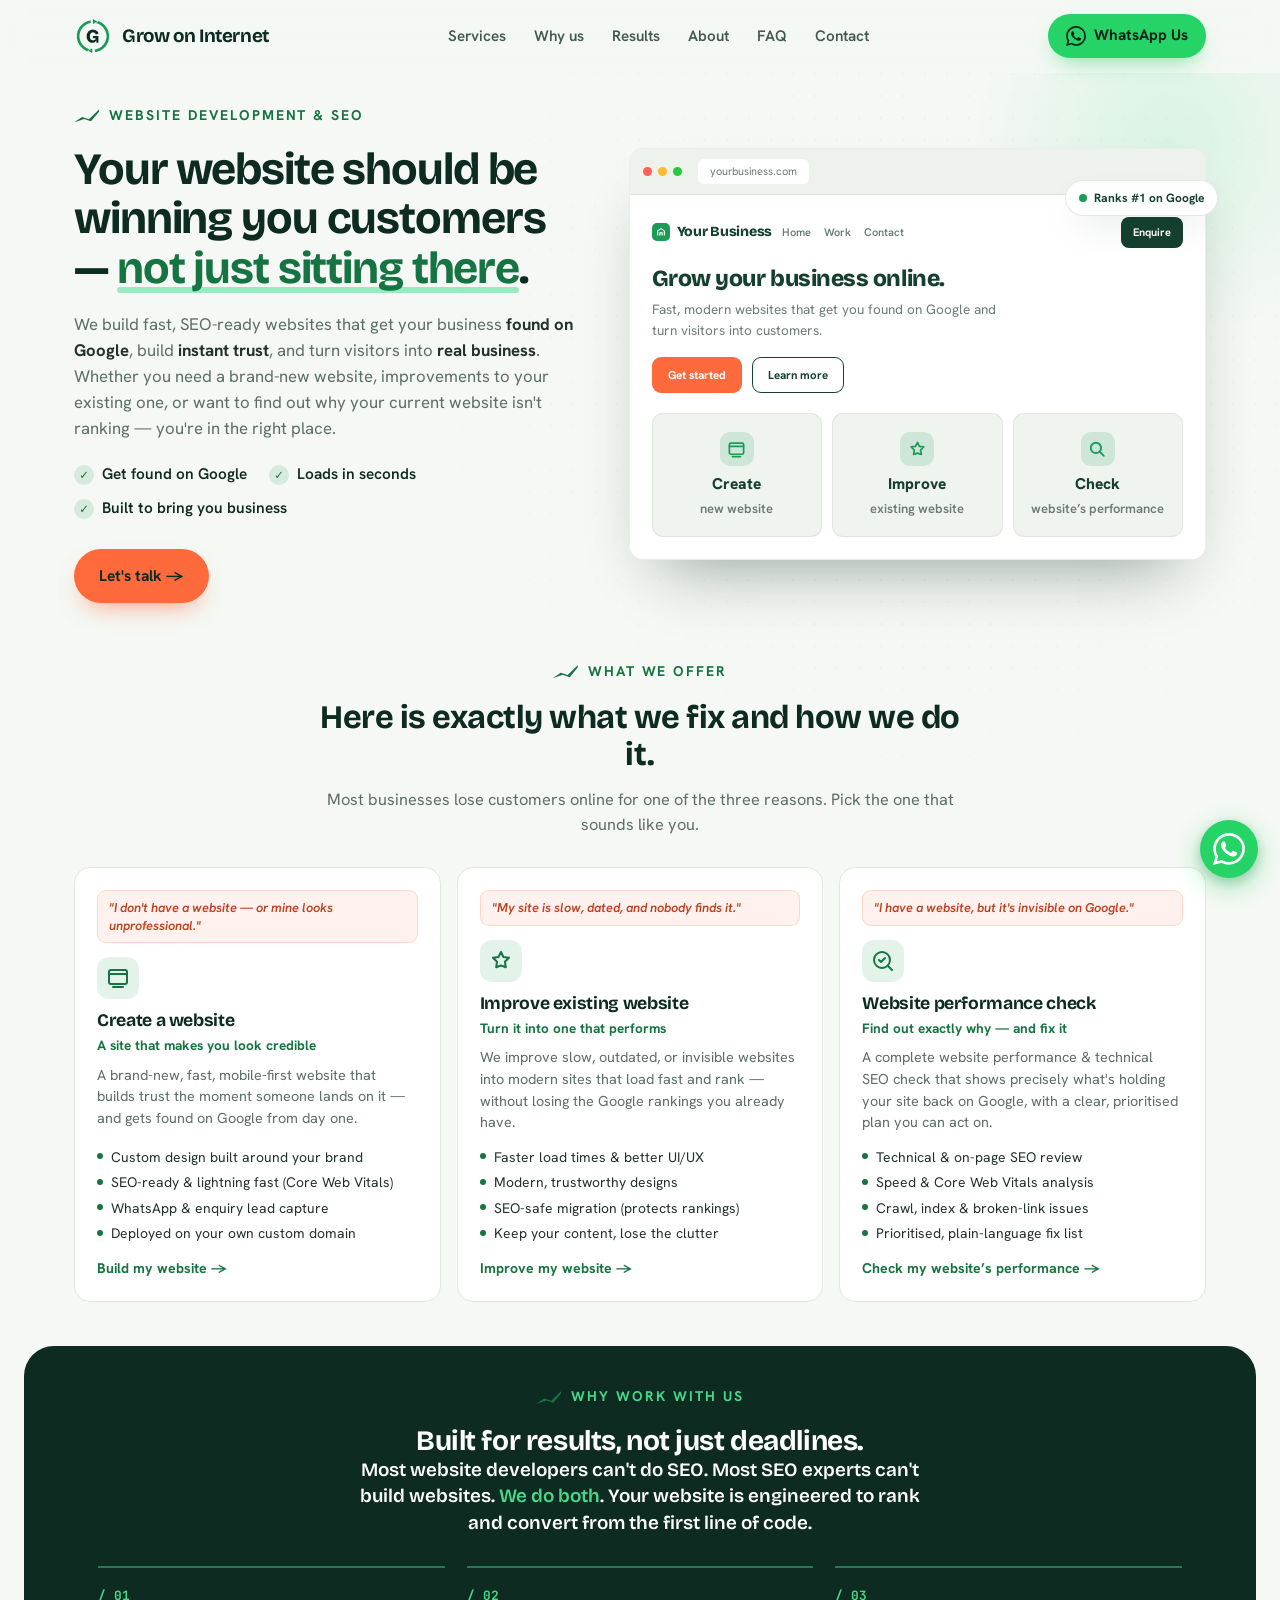
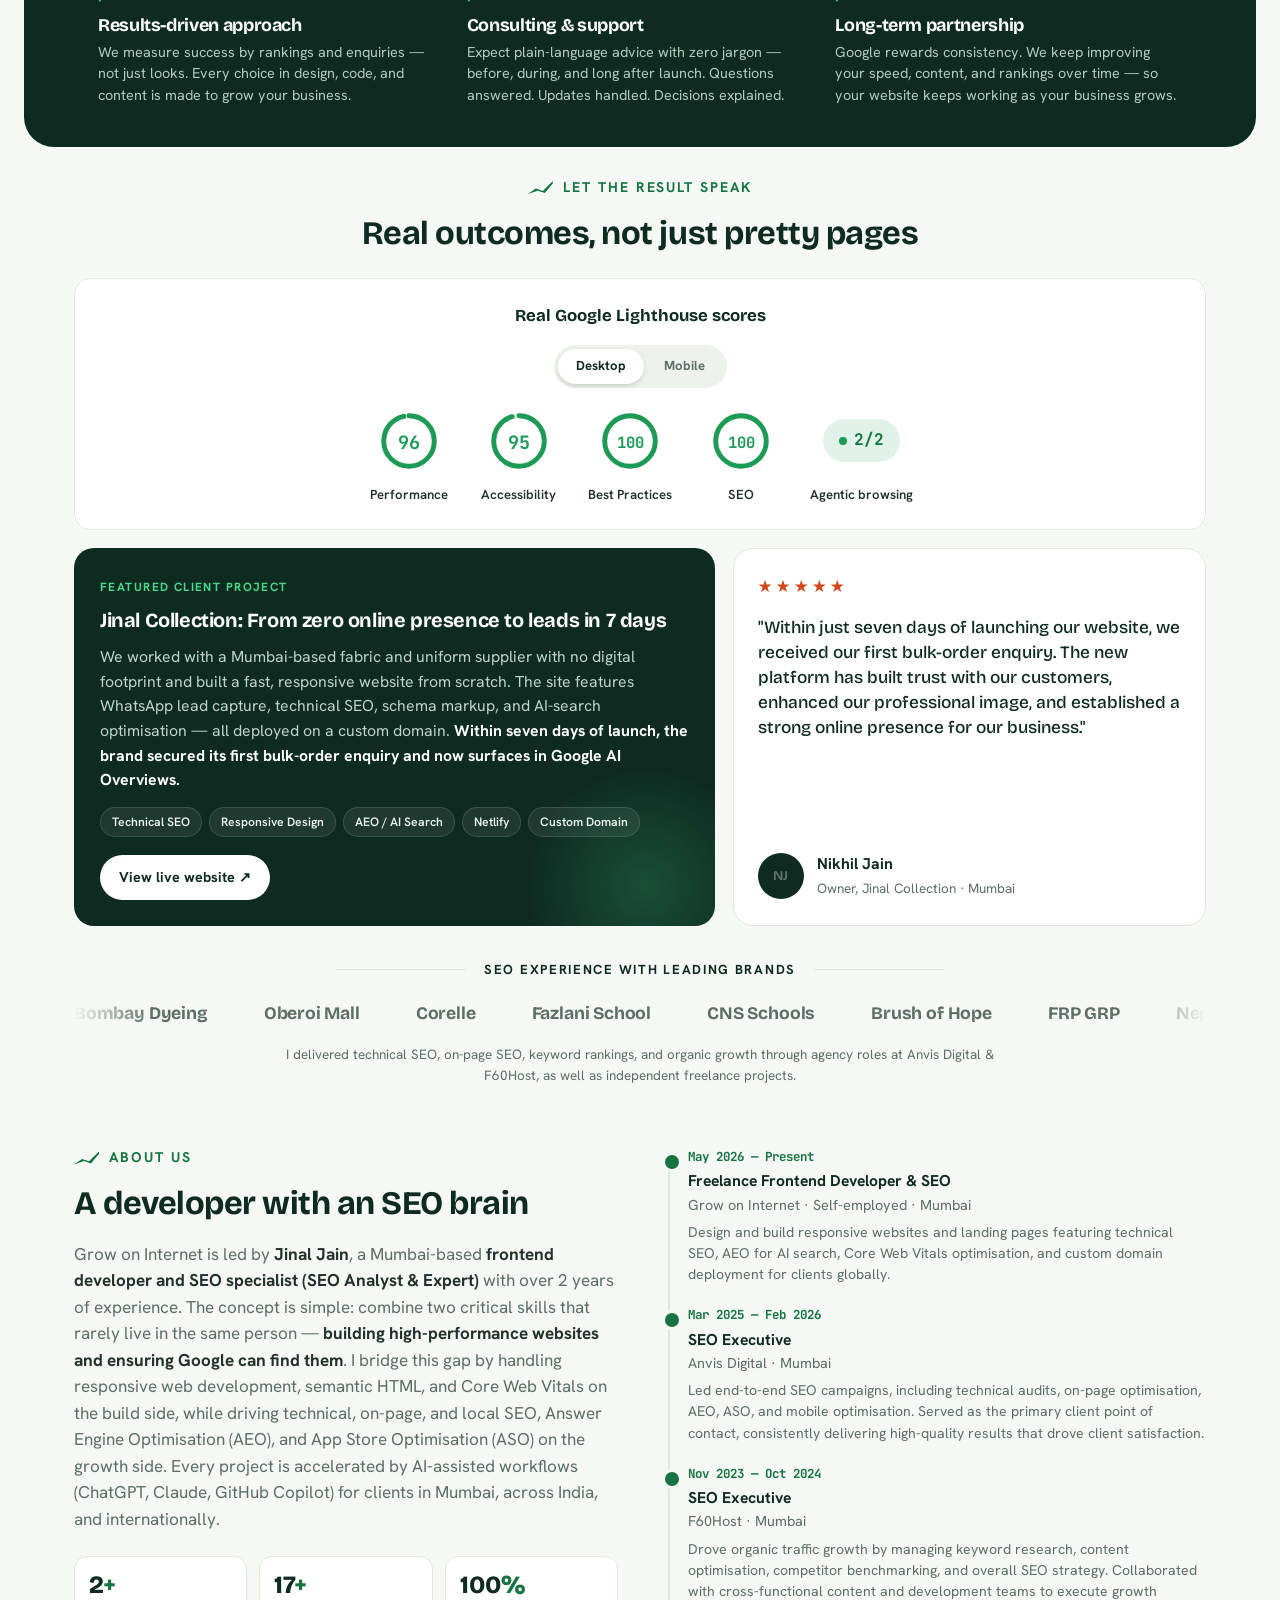
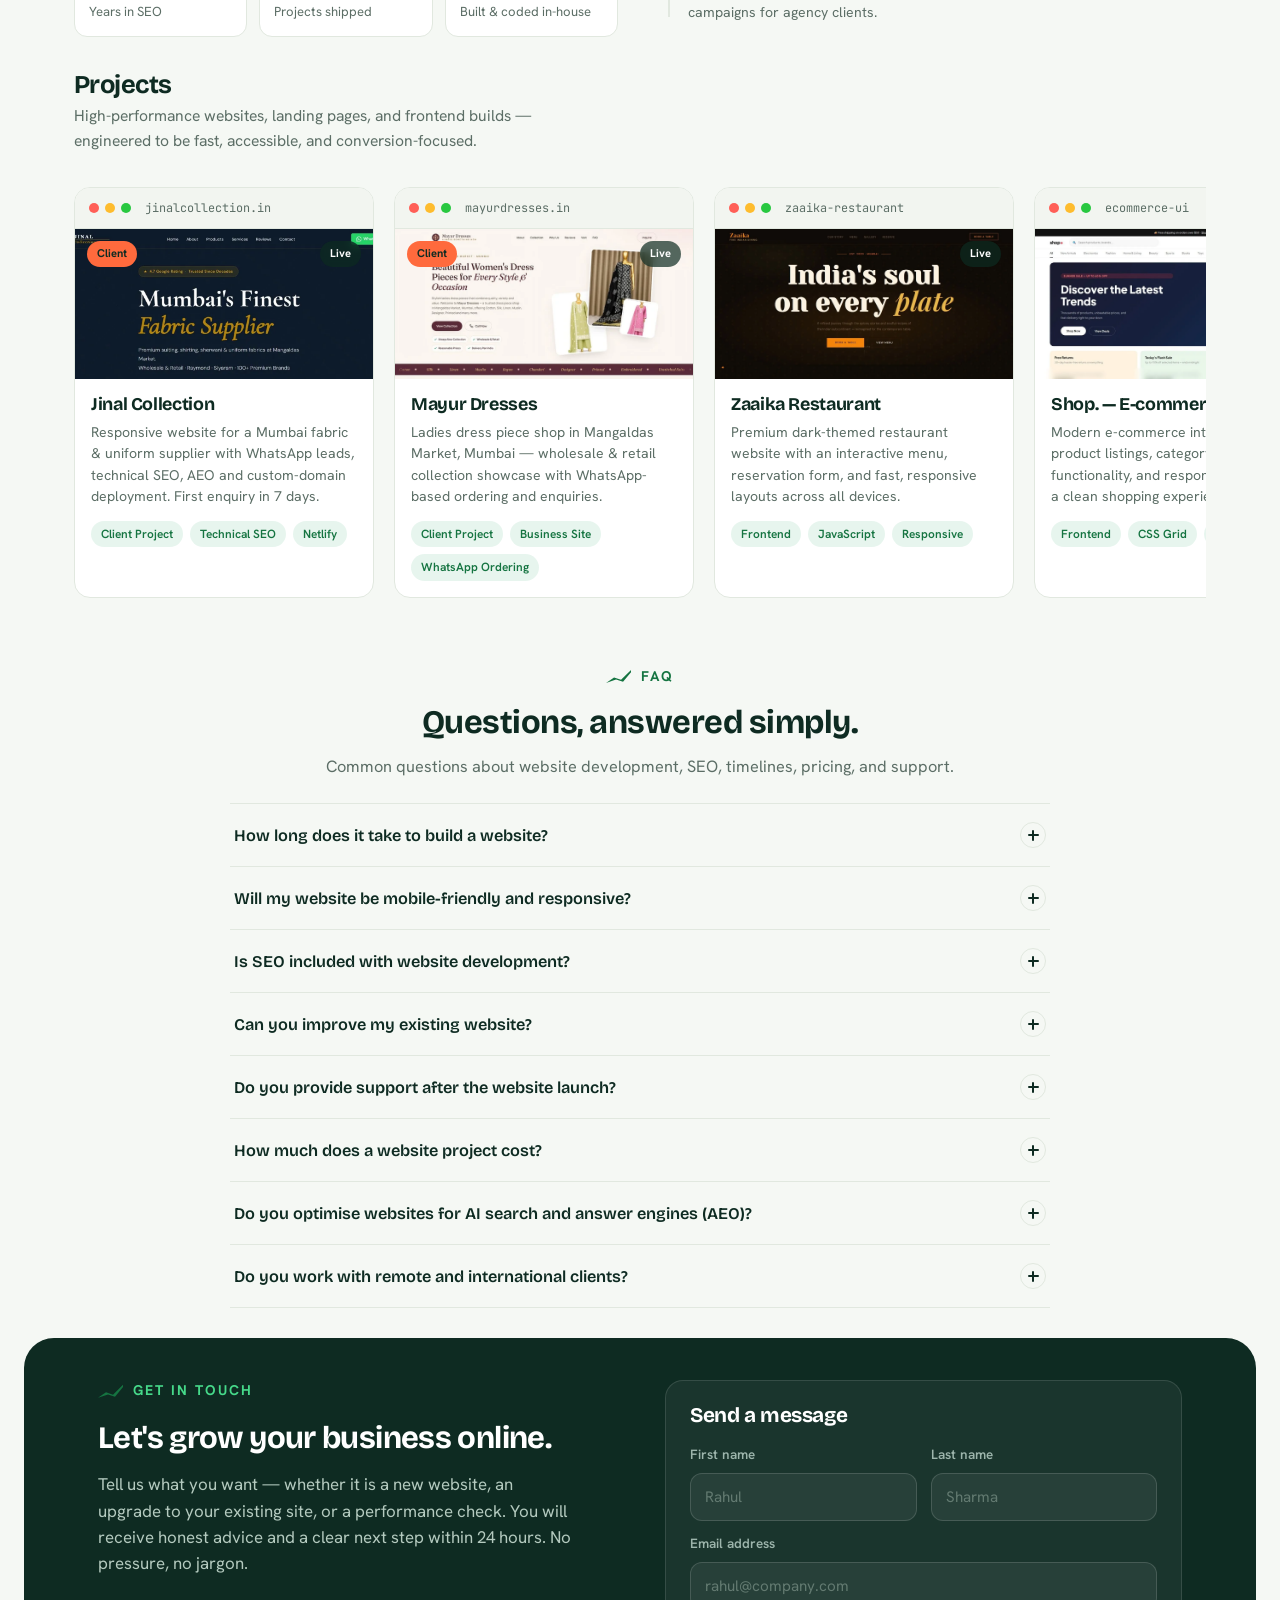
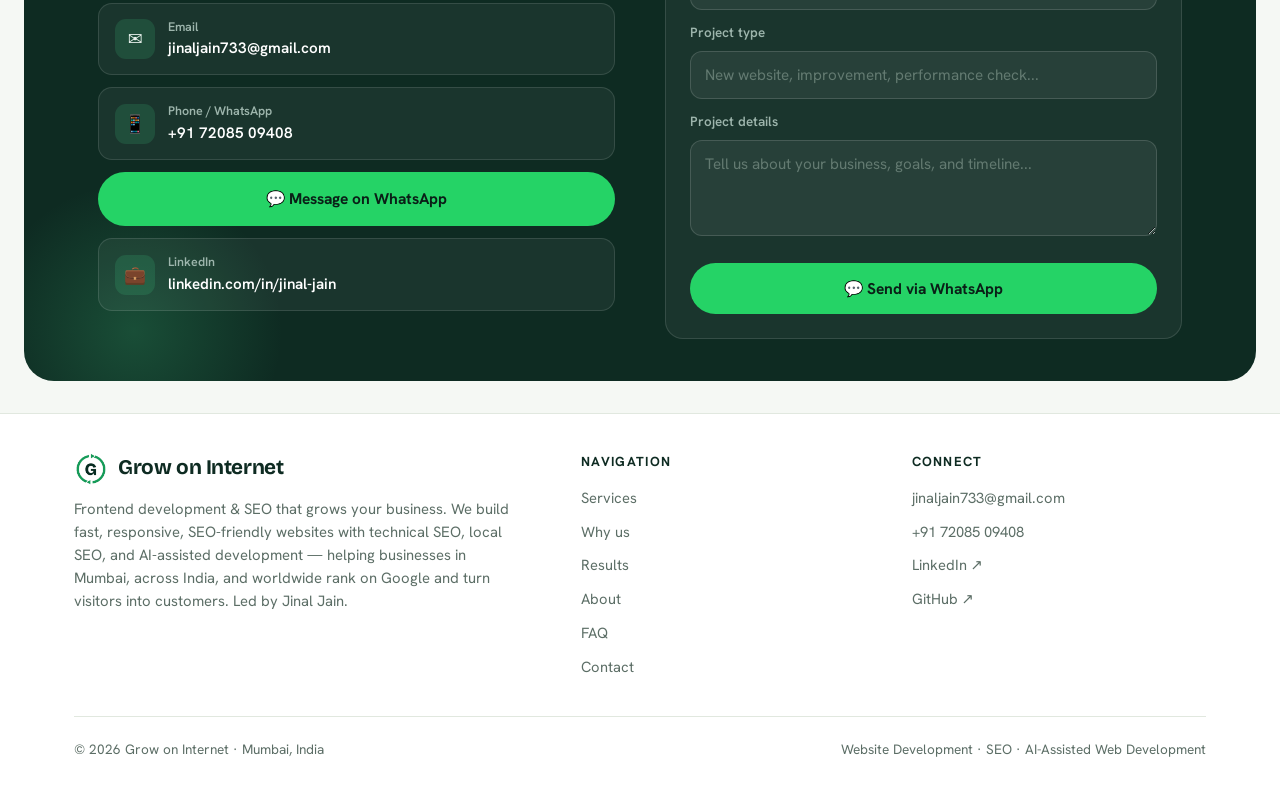
<file: index.html>
<!DOCTYPE html>
<html lang="en">
<head>
<!-- Google Tag Manager -->
<script>(function(w,d,s,l,i){w[l]=w[l]||[];w[l].push({'gtm.start':
new Date().getTime(),event:'gtm.js'});var f=d.getElementsByTagName(s)[0],
j=d.createElement(s),dl=l!='dataLayer'?'&l='+l:'';j.async=true;j.src=
'https://www.googletagmanager.com/gtm.js?id='+i+dl;f.parentNode.insertBefore(j,f);
})(window,document,'script','dataLayer','GTM-TDQNRKRZ');</script>
<!-- End Google Tag Manager -->
  <meta charset="UTF-8"/>
  <meta name="google-site-verification" content="K5MyPTnlNU4MZj56TA9__E5uPufUT02C1YqBs9ZhYlE"/>
  <meta name="p:domain_verify" content="8abaed447848ca09e53ae80f3ab4c45e"/>
  <meta name="viewport" content="width=device-width, initial-scale=1.0"/>
  <title>Website Development, Redesign &amp; Audit | Grow on Internet</title>
  <meta name="description" content="Fast, SEO-friendly websites built to grow your business. Website development, redesigns, and technical audits by Jinal Jain, Mumbai."/>
  <link rel="canonical" href="https://www.growoninternet.com/"/>
  <meta property="og:type" content="website"/>
  <meta property="og:title" content="Website Development, Redesign &amp; Audit | Grow on Internet"/>
  <meta property="og:description" content="Fast, SEO-friendly websites built to grow your business. Website development, redesigns, and technical audits by Jinal Jain, Mumbai."/>
  <meta property="og:url" content="https://www.growoninternet.com/"/>
  <meta property="og:site_name" content="Grow on Internet"/>
  <meta property="og:image" content="https://www.growoninternet.com/og-image.jpg"/>
  <meta property="og:image:width" content="1200"/>
  <meta property="og:image:height" content="630"/>
  <meta property="og:image:alt" content="Grow on Internet — Website Development &amp; SEO in Mumbai"/>
  <meta name="twitter:card" content="summary_large_image"/>
  <meta name="twitter:title" content="Website Development, Redesign &amp; Audit | Grow on Internet"/>
  <meta name="twitter:description" content="Fast, SEO-friendly websites built to grow your business. Website development, redesigns, and technical audits by Jinal Jain, Mumbai."/>
  <meta name="twitter:image" content="https://www.growoninternet.com/og-image.jpg"/>
  <meta name="twitter:image:alt" content="Grow on Internet — Website Development &amp; SEO in Mumbai"/>
  <meta name="robots" content="index, follow"/>
  <meta name="theme-color" content="#F5F8F4"/>
  <meta name="author" content="Jinal Jain"/>
  <link rel="icon" href="/favicon.ico" sizes="any"/>
  <link rel="icon" type="image/png" sizes="32x32" href="/favicon-32x32.png"/>
  <link rel="icon" type="image/png" sizes="192x192" href="/favicon-192x192.png"/>
  <link rel="apple-touch-icon" sizes="180x180" href="/apple-touch-icon.png"/>
  <link rel="manifest" href="/site.webmanifest"/>
  <link rel="preconnect" href="https://fonts.googleapis.com"/>
  <link rel="preconnect" href="https://fonts.gstatic.com" crossorigin/>
  <link rel="preload" as="style" href="https://fonts.googleapis.com/css2?family=Bricolage+Grotesque:opsz,wght@12..96,500;12..96,600;12..96,700;12..96,800&family=Hanken+Grotesk:wght@400;500;600;700&family=JetBrains+Mono:wght@500;700&display=swap" onload="this.onload=null;this.rel='stylesheet'"/>
  <noscript><link href="https://fonts.googleapis.com/css2?family=Bricolage+Grotesque:opsz,wght@12..96,500;12..96,600;12..96,700;12..96,800&family=Hanken+Grotesk:wght@400;500;600;700&family=JetBrains+Mono:wght@500;700&display=swap" rel="stylesheet"/></noscript>

  <!-- Structured data -->
  <script type="application/ld+json">
  {
    "@context":"https://schema.org","@type":"Person","@id":"https://www.growoninternet.com/#person",
    "name":"Jinal Jain","jobTitle":"Frontend Developer & SEO Specialist",
    "description":"Frontend Developer and SEO Specialist in Mumbai, founder of Grow on Internet, building fast, SEO-friendly websites that rank on Google and convert visitors into customers.",
    "url":"https://www.growoninternet.com",
    "address":{"@type":"PostalAddress","addressLocality":"Mumbai","addressRegion":"Maharashtra","addressCountry":"IN"},
    "email":"jinaljain733@gmail.com","telephone":"+917208509408",
    "sameAs":["https://linkedin.com/in/jinal-jain-08b70328b","https://github.com/jinaljain733-cmd"]
  }
  </script>
  <script type="application/ld+json">
  {
    "@context":"https://schema.org","@type":"WebSite","@id":"https://www.growoninternet.com/#website",
    "url":"https://www.growoninternet.com/","name":"Grow on Internet",
    "description":"Fast, SEO-friendly websites built to grow your business. Website development, redesigns, and technical audits by Jinal Jain, Mumbai.",
    "publisher":{"@id":"https://www.growoninternet.com/#person"},
    "inLanguage":"en"
  }
  </script>
  <script type="application/ld+json">
  {
    "@context":"https://schema.org","@type":"ProfessionalService","@id":"https://www.growoninternet.com/#service",
    "name":"Grow on Internet","url":"https://www.growoninternet.com","telephone":"+917208509408","email":"jinaljain733@gmail.com",
    "provider":{"@id":"https://www.growoninternet.com/#person"},
    "address":{"@type":"PostalAddress","addressLocality":"Mumbai","addressRegion":"Maharashtra","addressCountry":"IN"},
    "geo":{"@type":"GeoCoordinates","latitude":19.0760,"longitude":72.8777},
    "areaServed":["Mumbai","Maharashtra","India",{"@type":"Place","name":"Worldwide (Remote)"}],
    "serviceType":["Website Development","Website Improvement","Technical SEO","Website Performance Check","Answer Engine Optimisation","Landing Page Development"],
    "priceRange":"₹₹","sameAs":["https://linkedin.com/in/jinal-jain-08b70328b","https://github.com/jinaljain733-cmd"]
  }
  </script>
  <script type="application/ld+json">
  {"@context": "https://schema.org", "@type": "FAQPage", "mainEntity": [{"@type": "Question", "name": "How long does it take to build a website?", "acceptedAnswer": {"@type": "Answer", "text": "Most website projects wrap up within 1–3 weeks, depending on complexity. A dedicated landing page can launch in just 5–7 days, while a comprehensive business website typically takes 2–3 weeks, including all revisions and final testing."}}, {"@type": "Question", "name": "Will my website be mobile-friendly and responsive?", "acceptedAnswer": {"@type": "Answer", "text": "Yes. Every website is built mobile-first and tested rigorously across smartphones, tablets, laptops, and desktops to ensure a seamless user experience on every screen size."}}, {"@type": "Question", "name": "Is SEO included with website development?", "acceptedAnswer": {"@type": "Answer", "text": "Absolutely. Every website comes out of the box with essential technical SEO — including semantic HTML, optimised headings, meta titles and descriptions, XML sitemaps, robots.txt files, Open Graph tags, schema markup, and Core Web Vitals optimisation."}}, {"@type": "Question", "name": "Can you improve my existing website?", "acceptedAnswer": {"@type": "Answer", "text": "Yes. We upgrade existing websites by boosting performance, refreshing to a responsive design, refining the UI/UX, and implementing SEO-friendly development — all while carefully preserving your existing content and search rankings."}}, {"@type": "Question", "name": "Do you provide support after the website launch?", "acceptedAnswer": {"@type": "Answer", "text": "Yes. Ongoing post-launch support is readily available for platform updates, routine maintenance, technical troubleshooting, content changes, and continuous performance improvements whenever you need them."}}, {"@type": "Question", "name": "How much does a website project cost?", "acceptedAnswer": {"@type": "Answer", "text": "Pricing varies depending on project scope, features, design complexity, and specific functionality. Share your project requirements with us, and we will provide a transparent, detailed quote with absolutely zero hidden costs."}}, {"@type": "Question", "name": "Do you optimise websites for AI search and answer engines (AEO)?", "acceptedAnswer": {"@type": "Answer", "text": "Yes. Alongside traditional SEO, we implement Answer Engine Optimisation (AEO) — structuring your content, headings, and schema markup so your site is easily parsed and surfaced by modern AI assistants. For instance, our client Jinal Collection now appears directly in Google AI Overviews for highly relevant industry queries."}}, {"@type": "Question", "name": "Do you work with remote and international clients?", "acceptedAnswer": {"@type": "Answer", "text": "Yes. While we are proud to be based in Mumbai, we work with clients nationwide across India and internationally. All projects are managed seamlessly via email, WhatsApp, and video calls, complete with regular, transparent progress updates."}}]}
  </script>

  <!-- Google Analytics -->

  <style id="critical-css">:root{--bg:#F5F8F4;--forest:#0E2B22;--forest-2:#143A2E;--grow:#178148;--grow-bright:#46D98A;--coral:#FF6A3D;--text:#22312B;--muted:#5C6E66;--line:#E1E8DF;--card:#FFFFFF;--radius:18px;--maxw:1180px}*{box-sizing:border-box;margin:0;padding:0}html{scroll-behavior:smooth;overflow-x:clip}body{font-family:'Hanken Grotesk',system-ui,sans-serif;background:var(--bg);color:var(--text);line-height:1.55;-webkit-font-smoothing:antialiased;overflow-x:clip}.mono{font-family:'JetBrains Mono',monospace}.container{max-width:var(--maxw);margin:0 auto;padding:0 24px}.skip-link{position:absolute;left:-999px;top:0;background:var(--forest);color:#fff;padding:10px 16px;border-radius:0 0 10px 0;z-index:200}.skip-link:focus{left:0}:focus-visible{outline:3px solid var(--grow);outline-offset:3px;border-radius:6px}.eyebrow{display:inline-flex;align-items:center;gap:10px;font-size:.88rem;font-weight:700;text-transform:uppercase;letter-spacing:.14em;color:var(--grow)}.eyebrow::before{content:"";width:25px;height:13px;background:var(--grow);clip-path:polygon(0 100%,32% 58%,60% 76%,100% 0,100% 18%,68% 92%,40% 74%,0 100%);display:inline-block}.btn{display:inline-flex;align-items:center;gap:9px;font-weight:700;font-size:.97rem;padding:14px 24px;border-radius:999px;border:1.6px solid transparent;cursor:pointer;transition:transform .18s ease,box-shadow .18s ease,background .18s ease,color .18s ease;font-family:'Hanken Grotesk',sans-serif}.btn-primary{background:var(--coral);color:var(--forest);box-shadow:0 12px 26px -12px rgba(255,106,61,.75)}.btn-primary:hover{transform:translateY(-2px);box-shadow:0 18px 34px -14px rgba(255,106,61,.85)}.btn-outline{background:transparent;border-color:var(--forest);color:var(--forest)}.btn-outline:hover{background:var(--forest);color:#fff;transform:translateY(-2px)}.btn-light{background:#fff;color:var(--forest)}.btn-light:hover{transform:translateY(-2px)}.btn-sm{padding:10px 18px;font-size:.9rem}header{position:sticky;top:0;z-index:100}nav#nav{background:rgba(245,248,244,.82);backdrop-filter:blur(12px);border-bottom:1px solid transparent;transition:border-color .2s,box-shadow .2s}nav#nav.scrolled{border-bottom-color:var(--line);box-shadow:0 6px 24px -18px rgba(14,43,34,.4)}.nav-inner{display:flex;align-items:center;justify-content:space-between;height:72px;max-width:var(--maxw);margin:0 auto;padding:0 24px}.nav-logo{display:flex;align-items:center;gap:10px;font-size:1.18rem;color:var(--forest)}.nav-logo .mark{width:38px;height:38px;flex:none;display:grid;place-items:center}.nav-logo .lo{font-family:'Bricolage Grotesque',sans-serif;font-weight:700;letter-spacing:-0.02em;color:var(--forest)}.nav-links{display:flex;gap:28px;list-style:none}.nav-links a{font-weight:600;font-size:.95rem;color:var(--forest);opacity:.78;transition:opacity .15s}.nav-links a:hover{opacity:1}.wa-btn{display:inline-flex;align-items:center;gap:8px;background:#25D366;color:#0a1f17;font-family:'Hanken Grotesk',sans-serif;font-weight:700;font-size:.95rem;padding:10px 18px;border-radius:999px;box-shadow:0 10px 22px -8px rgba(37,211,102,.6);transition:transform .18s ease,box-shadow .18s ease,background .18s ease;white-space:nowrap;cursor:pointer}.wa-btn svg{width:20px;height:20px;flex:none}.wa-btn:hover{transform:translateY(-2px);background:#20bd5a;box-shadow:0 16px 30px -8px rgba(37,211,102,.72)}.nav-cta{flex:none}.nav-cta-m{display:none}.nav-hamburger{display:none;flex-direction:column;align-items:flex-end;gap:5px;background:none;border:none;cursor:pointer;padding:6px;margin-right:-6px}.nav-hamburger span{width:24px;height:2.4px;background:var(--forest);border-radius:2px;transition:.25s}.nav-hamburger.open span:nth-child(1){transform:translateY(7.4px) rotate(45deg)}.nav-hamburger.open span:nth-child(2){opacity:0}.nav-hamburger.open span:nth-child(3){transform:translateY(-7.4px) rotate(-45deg)}.hero-badge .pulse{width:8px;height:8px;border-radius:50%;background:var(--grow);box-shadow:0 0 0 0 rgba(28,155,87,.5);animation:pulse 2s infinite}@keyframes pulse{0%{box-shadow:0 0 0 0 rgba(28,155,87,.5)}70%{box-shadow:0 0 0 9px rgba(28,155,87,0)}100%{box-shadow:0 0 0 0 rgba(28,155,87,0)}}@keyframes blink{50%{opacity:0}}.why .container{max-width:calc(var(--maxw) - 48px)}.why .eyebrow{color:var(--grow-bright)}.lh-radio:focus-visible ~ .lh-toggle label{outline:2px solid var(--grow);outline-offset:2px}.about-intro .body{color:var(--muted);font-size:1.07rem;margin-top:18px}.about-intro .body b{color:var(--text)}.proj-body{padding:16px}.proj-body h3{font-size:1.12rem;color:var(--forest);font-weight:700;margin-bottom:8px}.proj-body p{color:var(--muted);font-size:.88rem;line-height:1.5}.contact .container{max-width:calc(var(--maxw) - 48px);position:relative}.btn-wa{background:#25D366;color:#0a1f17}.btn-wa:hover{transform:translateY(-2px)}.home{padding:32px 0 44px;position:relative;overflow:hidden}.home-intro{max-width:860px;margin:0 auto;text-align:center}.home-intro h1{font-size:clamp(1.95rem,3.6vw,2.8rem);font-weight:700;color:var(--forest);margin:15px 0 0;line-height:1.1;letter-spacing:-0.025em}.home-intro h1 .em{color:var(--grow);position:relative;white-space:nowrap}.home-intro h1 .em::after{content:"";position:absolute;left:0;right:0;bottom:.04em;height:.14em;background:var(--grow-bright);opacity:.5;border-radius:3px;z-index:-1}.home-sub{font-size:1.05rem;color:var(--muted);margin:18px auto 0;max-width:40em}.home-sub b{color:var(--text);font-weight:700}.home::before{content:"";position:absolute;inset:0;background-image:radial-gradient(circle at 1px 1px,rgba(14,43,34,.05) 1px,transparent 0);background-size:22px 22px;-webkit-mask-image:radial-gradient(ellipse 65% 55% at 72% 22%,#000,transparent 72%);mask-image:radial-gradient(ellipse 65% 55% at 72% 22%,#000,transparent 72%);pointer-events:none}.home::after{content:"";position:absolute;top:-130px;right:-90px;width:400px;height:400px;border-radius:50%;background:radial-gradient(circle,rgba(70,217,138,.16),transparent 70%);pointer-events:none}.home .container{position:relative;z-index:1}.home-grid{display:grid;grid-template-columns:.92fr 1.04fr;gap:44px;align-items:center}.home-grid .home-intro{max-width:none;margin:0;text-align:left}.home-grid .home-sub{margin-left:0;margin-right:0;max-width:42em}.home-grid .home-gets,.home-grid .home-btns,.home-grid .home-trust{justify-content:flex-start}.home-visual{position:relative}.bw{background:#fff;border-radius:14px;box-shadow:0 34px 64px -32px rgba(14,43,34,.45);overflow:hidden;border:1px solid rgba(14,43,34,.08)}.bw-bar{display:flex;align-items:center;gap:6px;padding:10px 13px;background:#EEF2EC;border-bottom:1px solid rgba(14,43,34,.07)}.bw-dot{width:9px;height:9px;border-radius:50%}.bw-url{margin-left:10px;background:#fff;border-radius:6px;font-size:11px;color:#6B7C74;padding:4px 12px;font-family:'Hanken Grotesk'}.bw-vp{padding:22px}.bw-nav{display:flex;align-items:center;gap:10px;margin-bottom:18px}.bw-brand{display:flex;align-items:center;gap:7px;font-family:'Bricolage Grotesque';font-weight:800;font-size:14px;color:#15402F;letter-spacing:-.02em}.bw-logo{width:16px;height:16px;border-radius:5px;background:#1C9B57;flex:none}.bw-links{display:flex;gap:13px;font-size:11px;color:#6B7C74;font-weight:600}.bw-sp{flex:1}.bw-btn{background:#15402F;color:#fff;font-size:11px;font-weight:700;padding:7px 12px;border-radius:8px;white-space:nowrap}.bw-h{font-family:'Bricolage Grotesque';font-weight:800;font-size:23px;line-height:1.12;letter-spacing:-.02em;color:#15402F;margin:6px 0 8px}.bw-sub{font-size:13.5px;color:#6B7C74;line-height:1.55;margin-bottom:16px;max-width:44ch}.bw-cta{display:flex;gap:10px;margin-bottom:20px}.bw-b1{background:#FF6A3D;color:#fff;font-size:11.5px;font-weight:700;padding:9px 16px;border-radius:9px}.bw-b2{border:1.5px solid #15402F;color:#15402F;font-size:11.5px;font-weight:700;padding:8px 15px;border-radius:9px}.bw-cards{display:flex;gap:10px}.bw-card{flex:1;border-radius:11px;background:#F0F4EF;border:1px solid rgba(14,43,34,.07);padding:18px 9px;font-size:10px;font-weight:700;color:#15402F;display:flex;flex-direction:column;align-items:center;text-align:center;gap:10px}.bw-card i{width:34px;height:34px;border-radius:10px;background:rgba(28,155,87,.16);display:grid;place-items:center;color:#1C9B57}.bw-card .bw-ct{font-size:15.5px;font-weight:800;color:#15402F;line-height:1.05}.bw-card .bw-cl{font-size:13px;font-weight:600;color:#6B7C74;line-height:1.3;margin-top:-1px}.bw-chip{position:absolute;display:flex;align-items:center;gap:7px;background:#fff;border:1px solid rgba(14,43,34,.1);box-shadow:0 16px 32px -16px rgba(14,43,34,.5);border-radius:999px;padding:8px 13px;font-size:12px;font-weight:700;color:#15402F;animation:floaty 4.5s ease-in-out infinite}.bw-gd{width:8px;height:8px;border-radius:50%;background:#1C9B57}.bw-chip-a{top:32px;right:-12px}.bw-chip-b{bottom:22px;left:-12px;animation-delay:1.4s}@keyframes floaty{0%,100%{transform:translateY(0)}50%{transform:translateY(-7px)}}.visual-stats{display:flex;gap:10px;margin-top:16px}.vs{flex:1;background:#fff;border:1px solid var(--line);border-radius:13px;padding:14px 8px;text-align:center;box-shadow:0 16px 30px -24px rgba(14,43,34,.45);display:flex;flex-direction:column;align-items:center}.vs i{width:28px;height:28px;border-radius:9px;background:rgba(28,155,87,.14);color:var(--grow);display:grid;place-items:center;margin-bottom:8px}.vs-n{display:block;font-family:'Bricolage Grotesque';font-weight:800;font-size:1rem;color:var(--forest);line-height:1}.vs-l{display:block;font-size:.72rem;color:var(--muted);margin-top:5px;line-height:1.3}.home-gets{display:flex;justify-content:center;flex-wrap:wrap;gap:10px 22px;margin-top:22px}.home-gets .get{display:inline-flex;align-items:center;gap:8px;font-weight:600;color:var(--forest);font-size:.96rem}.home-gets .tick{width:20px;height:20px;border-radius:50%;background:rgba(28,155,87,.14);color:var(--grow);display:grid;place-items:center;font-size:.72rem;flex:none}.home-btns{display:flex;justify-content:center;gap:14px;flex-wrap:wrap;margin-top:28px}.home-trust{display:flex;justify-content:center;align-items:center;gap:14px;flex-wrap:wrap;margin-top:26px;color:var(--muted);font-size:.92rem}.home-trust .t b{color:var(--forest)}.home-trust .dotsep{width:5px;height:5px;border-radius:50%;background:var(--grow);opacity:.5}.reveal{opacity:0;transform:translateY(22px);transition:opacity .6s ease,transform .6s ease}.reveal.up{opacity:1;transform:none}.rd1{transition-delay:.06s}.rd2{transition-delay:.14s}.rd3{transition-delay:.22s}@media(max-width:920px){.hero-grid,.about-intro,.contact-grid,.result-grid,.footer-inner,.home-grid{grid-template-columns:1fr}.home-grid .home-intro{text-align:left;max-width:none;margin:0}.home-grid .home-gets,.home-grid .home-btns,.home-grid .home-trust{justify-content:flex-start}.home-visual{max-width:460px;margin:22px auto 0}.nav-links{position:fixed;inset:72px 0 auto 0;flex-direction:column;align-items:stretch;background:var(--bg);padding:20px 24px;gap:4px;border-bottom:1px solid var(--line);transform:translateY(-130%);transition:transform .3s;box-shadow:0 20px 40px -24px rgba(14,43,34,.4)}.nav-links li{width:100%}.nav-links.open{transform:none}.nav-links a{padding:12px 0;font-size:1.05rem;width:100%;text-align:center}.nav-cta{display:none}.nav-cta-m{display:flex;justify-content:center;margin-top:12px}.nav-links .nav-cta-m .wa-btn{width:auto;color:#0a1f17;padding:11px 22px;font-size:.97rem}.nav-hamburger{display:flex}}@media(max-width:600px){.container,.hero-grid,.nav-inner{padding-left:18px;padding-right:18px}.home-intro h1{font-size:clamp(1.7rem,7.2vw,2.2rem)}.home-sub,.hero-desc{font-size:1rem}.home{padding:22px 0 38px}.home-btns{flex-direction:column;align-items:stretch;gap:10px}.home-btns .btn{width:100%;justify-content:center}.bw-links{display:none}.bw-vp{padding:16px}.bw-h{font-size:20px;line-height:1.18;margin:4px 0 6px}.bw-sub{font-size:12px;margin-bottom:12px;max-width:none}.bw-cta{margin-bottom:14px}.bw-card{padding:15px 7px;gap:8px}.bw-card .bw-ct{font-size:13.5px}.bw-card .bw-cl{font-size:11.5px}.eyebrow{font-size:.8rem;letter-spacing:.12em}.why .container,.contact .container{max-width:none}}@media(prefers-reduced-motion:reduce){*{animation:none!important;transition:none!important;scroll-behavior:auto}.reveal{opacity:1;transform:none}}.wa-float{position:fixed;bottom:22px;right:22px;z-index:200;width:58px;height:58px;border-radius:50%;background:#25D366;display:flex;align-items:center;justify-content:center;box-shadow:0 8px 24px rgba(37,211,102,.45),0 4px 12px rgba(0,0,0,.18);transition:transform .2s ease,box-shadow .2s ease;animation:waPulse 2.6s ease-in-out infinite}.wa-float svg{width:32px;height:32px}.wa-float:hover{transform:scale(1.08);box-shadow:0 12px 30px rgba(37,211,102,.6),0 6px 16px rgba(0,0,0,.22)}.wa-float:active{transform:scale(.97)}@keyframes waPulse{0%,100%{box-shadow:0 8px 24px rgba(37,211,102,.45),0 0 0 0 rgba(37,211,102,.5)}50%{box-shadow:0 8px 24px rgba(37,211,102,.45),0 0 0 14px rgba(37,211,102,0)}}@media(max-width:600px){.wa-float{width:52px;height:52px;bottom:18px;right:18px}.wa-float svg{width:28px;height:28px}}.nav-logo .mark .brandmark,.footer-logo .fmark .brandmark{width:100%;height:100%;object-fit:cover;display:block}</style>
<link rel="preload" as="style" href="/style.css" onload="this.onload=null;this.rel='stylesheet'"/>
<noscript><link rel="stylesheet" href="/style.css"/></noscript>
</head>
<body>
<!-- Google Tag Manager (noscript) -->
<noscript><iframe src="https://www.googletagmanager.com/ns.html?id=GTM-TDQNRKRZ"
height="0" width="0" style="display:none;visibility:hidden"></iframe></noscript>
<!-- End Google Tag Manager (noscript) -->

<a href="#main" class="skip-link">Skip to main content</a>

<header>
<nav id="nav" role="navigation" aria-label="Main navigation">
  <div class="nav-inner">
    <a href="/" class="nav-logo" aria-label="Grow on Internet — homepage">
      <span class="mark"><img class="brandmark" src="/logo.png" alt="Grow on Internet logo"/></span>
      <span class="lo">Grow on Internet</span>
    </a>
    <ul class="nav-links" id="navLinks">
      <li><a href="#services">Services</a></li>
      <li><a href="#why">Why us</a></li>
      <li><a href="#results">Results</a></li>
      <li><a href="#about">About</a></li>
      <li><a href="#faq">FAQ</a></li>
      <li><a href="#contact">Contact</a></li>
      <li class="nav-cta-m"><a href="https://wa.me/917208509408?text=Hi%20Jinal%2C%20I%27d%20like%20to%20discuss%20a%20website%20project." target="_blank" rel="noopener noreferrer" class="wa-btn nav-cta-link" aria-label="WhatsApp Us"><svg viewBox="0 0 24 24" fill="#0a1f17" aria-hidden="true"><path d="M17.472 14.382c-.297-.149-1.758-.867-2.03-.967-.273-.099-.471-.148-.67.15-.197.297-.767.966-.94 1.164-.173.199-.347.223-.644.075-.297-.15-1.255-.463-2.39-1.475-.883-.788-1.48-1.761-1.653-2.059-.173-.297-.018-.458.13-.606.134-.133.298-.347.446-.52.149-.174.198-.298.298-.497.099-.198.05-.371-.025-.52-.075-.149-.669-1.612-.916-2.207-.242-.579-.487-.5-.669-.51-.173-.008-.371-.01-.57-.01-.198 0-.52.074-.792.372-.272.297-1.04 1.016-1.04 2.479 0 1.462 1.065 2.875 1.213 3.074.149.198 2.096 3.2 5.077 4.487.709.306 1.262.489 1.694.625.712.227 1.36.195 1.871.118.571-.085 1.758-.719 2.006-1.413.248-.694.248-1.289.173-1.413-.074-.124-.272-.198-.57-.347m-5.421 7.403h-.004a9.87 9.87 0 01-5.031-1.378l-.361-.214-3.741.982.998-3.648-.235-.374a9.86 9.86 0 01-1.51-5.26c.001-5.45 4.436-9.884 9.888-9.884 2.64 0 5.122 1.03 6.988 2.898a9.825 9.825 0 012.893 6.994c-.003 5.45-4.437 9.884-9.885 9.884m8.413-18.297A11.815 11.815 0 0012.05 0C5.495 0 .16 5.335.157 11.892c0 2.096.547 4.142 1.588 5.945L.057 24l6.305-1.654a11.882 11.882 0 005.683 1.448h.005c6.554 0 11.89-5.335 11.893-11.893a11.821 11.821 0 00-3.48-8.413z"/></svg>WhatsApp Us</a></li>
    </ul>
    <a href="https://wa.me/917208509408?text=Hi%20Jinal%2C%20I%27d%20like%20to%20discuss%20a%20website%20project." target="_blank" rel="noopener noreferrer" class="wa-btn nav-cta" aria-label="WhatsApp Us"><svg viewBox="0 0 24 24" fill="#0a1f17" aria-hidden="true"><path d="M17.472 14.382c-.297-.149-1.758-.867-2.03-.967-.273-.099-.471-.148-.67.15-.197.297-.767.966-.94 1.164-.173.199-.347.223-.644.075-.297-.15-1.255-.463-2.39-1.475-.883-.788-1.48-1.761-1.653-2.059-.173-.297-.018-.458.13-.606.134-.133.298-.347.446-.52.149-.174.198-.298.298-.497.099-.198.05-.371-.025-.52-.075-.149-.669-1.612-.916-2.207-.242-.579-.487-.5-.669-.51-.173-.008-.371-.01-.57-.01-.198 0-.52.074-.792.372-.272.297-1.04 1.016-1.04 2.479 0 1.462 1.065 2.875 1.213 3.074.149.198 2.096 3.2 5.077 4.487.709.306 1.262.489 1.694.625.712.227 1.36.195 1.871.118.571-.085 1.758-.719 2.006-1.413.248-.694.248-1.289.173-1.413-.074-.124-.272-.198-.57-.347m-5.421 7.403h-.004a9.87 9.87 0 01-5.031-1.378l-.361-.214-3.741.982.998-3.648-.235-.374a9.86 9.86 0 01-1.51-5.26c.001-5.45 4.436-9.884 9.888-9.884 2.64 0 5.122 1.03 6.988 2.898a9.825 9.825 0 012.893 6.994c-.003 5.45-4.437 9.884-9.885 9.884m8.413-18.297A11.815 11.815 0 0012.05 0C5.495 0 .16 5.335.157 11.892c0 2.096.547 4.142 1.588 5.945L.057 24l6.305-1.654a11.882 11.882 0 005.683 1.448h.005c6.554 0 11.89-5.335 11.893-11.893a11.821 11.821 0 00-3.48-8.413z"/></svg>WhatsApp Us</a>
    <button class="nav-hamburger" id="hamburger" aria-label="Toggle menu" aria-expanded="false" aria-controls="navLinks"><span></span><span></span><span></span></button>
  </div>
</nav>
</header>

<main id="main" tabindex="-1">

<!-- HOME = SERVICES -->
<section class="home" id="services" aria-labelledby="home-heading">
  <div class="container">

    <div class="home-grid">
    <div class="home-intro">
      <span class="eyebrow">Website Development &amp; SEO</span>
      <h1 id="home-heading">Your website should be winning you customers &mdash; <span class="em">not just sitting there</span>.</h1>
      <p class="home-sub">We build fast, SEO-ready websites that get your business <b>found on Google</b>, build <b>instant trust</b>, and turn visitors into <b>real business</b>. Whether you need a brand-new website, improvements to your existing one, or want to find out why your current website isn't ranking &mdash; you're in the right place.</p>
      <div class="home-gets">
        <span class="get"><span class="tick">&checkmark;</span> Get found on Google</span>
        <span class="get"><span class="tick">&checkmark;</span> Loads in seconds</span>
        <span class="get"><span class="tick">&checkmark;</span> Built to bring you business</span>
      </div>
      <div class="home-btns">
        <a href="#contact" class="btn btn-primary">Let's talk &rarr;</a>
      </div>
    </div>
      <div class="home-visual reveal rd1">
        <div class="bw" aria-hidden="true">
          <div class="bw-bar"><span class="bw-dot" style="background:#FF5F57"></span><span class="bw-dot" style="background:#FEBC2E"></span><span class="bw-dot" style="background:#28C840"></span><span class="bw-url">yourbusiness.com</span></div>
          <div class="bw-vp">
            <div class="bw-nav">
              <span class="bw-brand"><svg width="18" height="18" viewBox="0 0 48 48" fill="none" aria-hidden="true" style="flex:none" role="img" aria-label="Your Business logo"><rect width="48" height="48" rx="13" fill="#1C9B57"/><path d="M15 32V21l9-6 9 6v11" stroke="#fff" stroke-width="3.2" stroke-linecap="round" stroke-linejoin="round"/><path d="M21 32v-6h6v6" stroke="#fff" stroke-width="3.2" stroke-linecap="round" stroke-linejoin="round"/></svg>Your&nbsp;Business</span>
              <span class="bw-links"><span>Home</span><span>Work</span><span>Contact</span></span>
              <span class="bw-sp"></span>
              <span class="bw-btn">Enquire</span>
            </div>
            <div class="bw-h">Grow your business online.</div>
            <p class="bw-sub">Fast, modern websites that get you found on Google and turn visitors into customers.</p>
            <div class="bw-cta"><span class="bw-b1">Get started</span><span class="bw-b2">Learn more</span></div>
            <div class="bw-cards">
              <span class="bw-card"><i><svg width="19" height="19" viewBox="0 0 24 24" fill="none"><rect x="3" y="4" width="18" height="14" rx="2" stroke="currentColor" stroke-width="2.2"/><path d="M3 8h18M7 21h10" stroke="currentColor" stroke-width="2.2" stroke-linecap="round"/></svg></i><span class="bw-ct">Create</span><span class="bw-cl">new website</span></span>
              <span class="bw-card"><i><svg width="19" height="19" viewBox="0 0 24 24" fill="none"><path d="M12 3l2.4 5 5.5.8-4 3.9.9 5.5L12 16.5 7.2 18.2 8 12.7 4 8.8 9.5 8 12 3z" stroke="currentColor" stroke-width="2.2" stroke-linejoin="round"/></svg></i><span class="bw-ct">Improve</span><span class="bw-cl">existing website</span></span>
              <span class="bw-card"><i><svg width="19" height="19" viewBox="0 0 24 24" fill="none"><circle cx="10" cy="10" r="6.5" stroke="currentColor" stroke-width="2.4"/><path d="M20 20l-5-5" stroke="currentColor" stroke-width="2.4" stroke-linecap="round"/></svg></i><span class="bw-ct">Check</span><span class="bw-cl">website&rsquo;s performance</span></span>
            </div>
          </div>
        </div>
        <div class="bw-chip bw-chip-a"><span class="bw-gd"></span> Ranks #1 on Google</div>
      </div>
    </div>

    <div class="pain-lead reveal">
      <span class="eyebrow">What We offer</span>
      <h2 class="section-title">Here is exactly what we fix and how we do it.</h2>
      <p class="section-sub">Most businesses lose customers online for one of the three reasons. Pick the one that sounds like you.</p>
    </div>

    <div class="services-grid">

      <div class="service-card reveal rd1">
        <span class="pain-tag">"I don't have a website &mdash; or mine looks unprofessional."</span>
        <span class="service-ic"><svg width="24" height="24" viewBox="0 0 24 24" fill="none"><rect x="3" y="4" width="18" height="14" rx="2" stroke="currentColor" stroke-width="2"/><path d="M3 8h18M7 21h10" stroke="currentColor" stroke-width="2" stroke-linecap="round"/></svg></span>
        <h3>Create a website</h3>
        <div class="service-tagline">A site that makes you look credible</div>
        <p>A brand-new, fast, mobile-first website that builds trust the moment someone lands on it &mdash; and gets found on Google from day one.</p>
        <ul>
          <li>Custom design built around your brand</li>
          <li>SEO-ready &amp; lightning fast (Core Web Vitals)</li>
          <li>WhatsApp &amp; enquiry lead capture</li>
          <li>Deployed on your own custom domain</li>
        </ul>
        <a href="#contact" class="service-link">Build my website &rarr;</a>
      </div>

      <div class="service-card reveal rd2">
        <span class="pain-tag">"My site is slow, dated, and nobody finds it."</span>
        <span class="service-ic"><svg width="24" height="24" viewBox="0 0 24 24" fill="none"><path d="M12 3l2.4 5 5.5.8-4 3.9.9 5.5L12 16.5 7.2 18.2 8 12.7 4 8.8 9.5 8 12 3z" stroke="currentColor" stroke-width="2" stroke-linejoin="round"/></svg></span>
        <h3>Improve existing website</h3>
        <div class="service-tagline">Turn it into one that performs</div>
        <p>We improve slow, outdated, or invisible websites into modern sites that load fast and rank &mdash; without losing the Google rankings you already have.</p>
        <ul>
          <li>Faster load times &amp; better UI/UX</li>
          <li>Modern, trustworthy designs</li>
          <li>SEO-safe migration (protects rankings)</li>
          <li>Keep your content, lose the clutter</li>
        </ul>
        <a href="#contact" class="service-link">Improve my website &rarr;</a>
      </div>

      <div class="service-card reveal rd3">
        <span class="pain-tag">"I have a website, but it's invisible on Google."</span>
        <span class="service-ic"><svg width="24" height="24" viewBox="0 0 24 24" fill="none"><circle cx="11" cy="11" r="8" stroke="currentColor" stroke-width="2"/><path d="M21 21l-4-4M8 11l2 2 4-4" stroke="currentColor" stroke-width="2" stroke-linecap="round" stroke-linejoin="round"/></svg></span>
        <h3>Website performance check</h3>
        <div class="service-tagline">Find out exactly why &mdash; and fix it</div>
        <p>A complete website performance &amp; technical SEO check that shows precisely what's holding your site back on Google, with a clear, prioritised plan you can act on.</p>
        <ul>
          <li>Technical &amp; on-page SEO review</li>
          <li>Speed &amp; Core Web Vitals analysis</li>
          <li>Crawl, index &amp; broken-link issues</li>
          <li>Prioritised, plain-language fix list</li>
        </ul>
        <a href="#contact" class="service-link">Check my website&rsquo;s performance &rarr;</a>
      </div>

    </div>
  </div>
</section>

<!-- WHY -->
<section class="why" id="why" aria-labelledby="why-heading">
  <div class="container">
    <div class="section-head center reveal">
      <span class="eyebrow">Why work with us</span>
      <h2 class="section-title" id="why-heading">Built for results, not just deadlines.</h2>
    </div>
    <p class="why-lead reveal rd1">Most website developers can't do SEO. Most SEO experts can't build websites. <em>We do both</em>. Your website is engineered to rank and convert from the first line of code.</p>
    <div class="why-grid">
      <div class="why-item reveal rd1">
        <div class="n">/ 01</div>
        <h3>Results-driven approach</h3>
        <p>We measure success by rankings and enquiries — not just looks. Every choice in design, code, and content is made to grow your business.</p>
      </div>
      <div class="why-item reveal rd2">
        <div class="n">/ 02</div>
        <h3>Consulting &amp; support</h3>
        <p>Expect plain-language advice with zero jargon — before, during, and long after launch. Questions answered. Updates handled. Decisions explained.</p>
      </div>
      <div class="why-item reveal rd3">
        <div class="n">/ 03</div>
        <h3>Long-term partnership</h3>
        <p>Google rewards consistency. We keep improving your speed, content, and rankings over time — so your website keeps working as your business grows.</p>
      </div>
    </div>
  </div>
</section>

<!-- RESULTS -->
<section class="section" id="results" aria-labelledby="results-heading">
  <div class="container">
    <div class="section-head center reveal">
      <span class="eyebrow">Let the result speak</span>
      <h2 class="section-title" id="results-heading">Real outcomes, not just pretty pages</h2>
    </div>

    <div class="lh-band reveal">
      <div class="lh-head">
        <span class="lh-title">Real Google Lighthouse scores</span>
      </div>
      <input type="radio" id="lh-d" name="lhdev" class="lh-radio" checked>
      <input type="radio" id="lh-m" name="lhdev" class="lh-radio">
      <div class="lh-toggle"><label for="lh-d">Desktop</label><label for="lh-m">Mobile</label></div>
      <div class="lh-rings lh-set-d"><div class="lh-item"><div class="lh-vis"><svg width="70" height="70" viewBox="0 0 72 72" aria-hidden="true"><circle cx="36" cy="36" r="26" fill="none" stroke="#E2E8E0" stroke-width="5"/><circle cx="36" cy="36" r="26" fill="none" stroke="#1C9B57" stroke-width="5" stroke-linecap="round" stroke-dasharray="156.83 6.53" transform="rotate(-90 36 36)"/><text x="36" y="37.5" text-anchor="middle" dominant-baseline="central" font-family="'JetBrains Mono',monospace" font-weight="700" font-size="19" fill="#1C9B57">96</text></svg></div><span class="lh-lbl">Performance</span></div><div class="lh-item"><div class="lh-vis"><svg width="70" height="70" viewBox="0 0 72 72" aria-hidden="true"><circle cx="36" cy="36" r="26" fill="none" stroke="#E2E8E0" stroke-width="5"/><circle cx="36" cy="36" r="26" fill="none" stroke="#1C9B57" stroke-width="5" stroke-linecap="round" stroke-dasharray="155.19 8.17" transform="rotate(-90 36 36)"/><text x="36" y="37.5" text-anchor="middle" dominant-baseline="central" font-family="'JetBrains Mono',monospace" font-weight="700" font-size="19" fill="#1C9B57">95</text></svg></div><span class="lh-lbl">Accessibility</span></div><div class="lh-item"><div class="lh-vis"><svg width="70" height="70" viewBox="0 0 72 72" aria-hidden="true"><circle cx="36" cy="36" r="26" fill="none" stroke="#E2E8E0" stroke-width="5"/><circle cx="36" cy="36" r="26" fill="none" stroke="#1C9B57" stroke-width="5" stroke-linecap="round" stroke-dasharray="163.36 0" transform="rotate(-90 36 36)"/><text x="36" y="37.5" text-anchor="middle" dominant-baseline="central" font-family="'JetBrains Mono',monospace" font-weight="700" font-size="16" fill="#1C9B57">100</text></svg></div><span class="lh-lbl">Best Practices</span></div><div class="lh-item"><div class="lh-vis"><svg width="70" height="70" viewBox="0 0 72 72" aria-hidden="true"><circle cx="36" cy="36" r="26" fill="none" stroke="#E2E8E0" stroke-width="5"/><circle cx="36" cy="36" r="26" fill="none" stroke="#1C9B57" stroke-width="5" stroke-linecap="round" stroke-dasharray="163.36 0" transform="rotate(-90 36 36)"/><text x="36" y="37.5" text-anchor="middle" dominant-baseline="central" font-family="'JetBrains Mono',monospace" font-weight="700" font-size="16" fill="#1C9B57">100</text></svg></div><span class="lh-lbl">SEO</span></div><div class="lh-item"><div class="lh-vis"><span class="lh-pill"><span class="lh-dot"></span>2/2</span></div><span class="lh-lbl">Agentic browsing</span></div></div>
      <div class="lh-rings lh-set-m"><div class="lh-item"><div class="lh-vis"><svg width="70" height="70" viewBox="0 0 72 72" aria-hidden="true"><circle cx="36" cy="36" r="26" fill="none" stroke="#E2E8E0" stroke-width="5"/><circle cx="36" cy="36" r="26" fill="none" stroke="#1C9B57" stroke-width="5" stroke-linecap="round" stroke-dasharray="147.02 16.34" transform="rotate(-90 36 36)"/><text x="36" y="37.5" text-anchor="middle" dominant-baseline="central" font-family="'JetBrains Mono',monospace" font-weight="700" font-size="19" fill="#1C9B57">90</text></svg></div><span class="lh-lbl">Performance</span></div><div class="lh-item"><div class="lh-vis"><svg width="70" height="70" viewBox="0 0 72 72" aria-hidden="true"><circle cx="36" cy="36" r="26" fill="none" stroke="#E2E8E0" stroke-width="5"/><circle cx="36" cy="36" r="26" fill="none" stroke="#1C9B57" stroke-width="5" stroke-linecap="round" stroke-dasharray="155.19 8.17" transform="rotate(-90 36 36)"/><text x="36" y="37.5" text-anchor="middle" dominant-baseline="central" font-family="'JetBrains Mono',monospace" font-weight="700" font-size="19" fill="#1C9B57">95</text></svg></div><span class="lh-lbl">Accessibility</span></div><div class="lh-item"><div class="lh-vis"><svg width="70" height="70" viewBox="0 0 72 72" aria-hidden="true"><circle cx="36" cy="36" r="26" fill="none" stroke="#E2E8E0" stroke-width="5"/><circle cx="36" cy="36" r="26" fill="none" stroke="#1C9B57" stroke-width="5" stroke-linecap="round" stroke-dasharray="163.36 0" transform="rotate(-90 36 36)"/><text x="36" y="37.5" text-anchor="middle" dominant-baseline="central" font-family="'JetBrains Mono',monospace" font-weight="700" font-size="16" fill="#1C9B57">100</text></svg></div><span class="lh-lbl">Best Practices</span></div><div class="lh-item"><div class="lh-vis"><svg width="70" height="70" viewBox="0 0 72 72" aria-hidden="true"><circle cx="36" cy="36" r="26" fill="none" stroke="#E2E8E0" stroke-width="5"/><circle cx="36" cy="36" r="26" fill="none" stroke="#1C9B57" stroke-width="5" stroke-linecap="round" stroke-dasharray="163.36 0" transform="rotate(-90 36 36)"/><text x="36" y="37.5" text-anchor="middle" dominant-baseline="central" font-family="'JetBrains Mono',monospace" font-weight="700" font-size="16" fill="#1C9B57">100</text></svg></div><span class="lh-lbl">SEO</span></div><div class="lh-item"><div class="lh-vis"><span class="lh-pill"><span class="lh-dot"></span>2/2</span></div><span class="lh-lbl">Agentic browsing</span></div></div>
    </div>

    <div class="result-grid">
      <div class="case-card reveal rd1">
        <span class="tag">Featured client project</span>
        <h3>Jinal Collection: From zero online presence to leads in 7 days</h3>
        <p>We worked with a Mumbai-based fabric and uniform supplier with no digital footprint and built a fast, responsive website from scratch. The site features WhatsApp lead capture, technical SEO, schema markup, and AI-search optimisation — all deployed on a custom domain. <strong>Within seven days of launch, the brand secured its first bulk-order enquiry and now surfaces in Google AI Overviews.</strong></p>
        <div class="case-tags"><span>Technical SEO</span><span>Responsive Design</span><span>AEO / AI Search</span><span>Netlify</span><span>Custom Domain</span></div>
        <a href="https://www.jinalcollection.in/" target="_blank" rel="noopener noreferrer" class="btn btn-light btn-sm">View live website ↗</a>
      </div>

      <div class="testi-card reveal rd2">
        <div class="stars">★★★★★</div>
        <p class="quote">"Within just seven days of launching our website, we received our first bulk-order enquiry. The new platform has built trust with our customers, enhanced our professional image, and established a strong online presence for our business."</p>
        <div class="who"><span class="av">NJ</span><div><b>Nikhil Jain</b><span>Owner, Jinal Collection · Mumbai</span></div></div>
      </div>
    </div>

    <div class="result-brands reveal">
      <div class="rb-title-row"><span class="rb-line"></span><span class="rb-title">SEO experience with leading brands</span><span class="rb-line"></span></div>
      <div class="rb-marquee"><div class="rb-track"><div class="rb-item"><span class="rb-name">Bombay Dyeing</span></div><div class="rb-item"><span class="rb-name">Oberoi Mall</span></div><div class="rb-item"><span class="rb-name">Corelle</span></div><div class="rb-item"><span class="rb-name">Fazlani School</span></div><div class="rb-item"><span class="rb-name">CNS Schools</span></div><div class="rb-item"><span class="rb-name">Brush of Hope</span></div><div class="rb-item"><span class="rb-name">FRP GRP</span></div><div class="rb-item"><span class="rb-name">Neptune Alloys</span></div><div class="rb-item"><span class="rb-name">IPO</span></div><div class="rb-item"><span class="rb-name">Jinal Collection</span></div><div class="rb-item"><span class="rb-name">Kintree</span></div><div class="rb-item"><span class="rb-name">Nutriiya</span></div><div class="rb-item"><span class="rb-name">Ananka Fasteners</span></div><div class="rb-item"><span class="rb-name">Caliber Enterprises</span></div><div class="rb-item"><span class="rb-name">Ridhiman Alloys</span></div><div class="rb-item"><span class="rb-name">Inox Steel India</span></div><div class="rb-item"><span class="rb-name">Nitech Steels</span></div><div class="rb-item"><span class="rb-name">Nippon Alloy Inc</span></div><div class="rb-item"><span class="rb-name">Bombay Dyeing</span></div><div class="rb-item"><span class="rb-name">Oberoi Mall</span></div><div class="rb-item"><span class="rb-name">Corelle</span></div><div class="rb-item"><span class="rb-name">Fazlani School</span></div><div class="rb-item"><span class="rb-name">CNS Schools</span></div><div class="rb-item"><span class="rb-name">Brush of Hope</span></div><div class="rb-item"><span class="rb-name">FRP GRP</span></div><div class="rb-item"><span class="rb-name">Neptune Alloys</span></div><div class="rb-item"><span class="rb-name">IPO</span></div><div class="rb-item"><span class="rb-name">Jinal Collection</span></div><div class="rb-item"><span class="rb-name">Kintree</span></div><div class="rb-item"><span class="rb-name">Nutriiya</span></div><div class="rb-item"><span class="rb-name">Ananka Fasteners</span></div><div class="rb-item"><span class="rb-name">Caliber Enterprises</span></div><div class="rb-item"><span class="rb-name">Ridhiman Alloys</span></div><div class="rb-item"><span class="rb-name">Inox Steel India</span></div><div class="rb-item"><span class="rb-name">Nitech Steels</span></div><div class="rb-item"><span class="rb-name">Nippon Alloy Inc</span></div></div></div>
      <p class="rb-note">I delivered technical SEO, on-page SEO, keyword rankings, and organic growth through agency roles at Anvis Digital &amp; F60Host, as well as independent freelance projects.</p>
    </div>
  </div>
</section>

<!-- ABOUT -->
<section class="section" id="about" aria-labelledby="about-heading">
  <div class="container">
    <div class="about-intro">
      <div class="reveal">
        <span class="eyebrow">About us</span>
        <h2 class="section-title" id="about-heading">A developer with an SEO brain</h2>
        <p class="body">Grow on Internet is led by <b>Jinal Jain</b>, a Mumbai-based <b>frontend developer and SEO specialist (SEO Analyst &amp; Expert)</b> with over 2 years of experience. The concept is simple: combine two critical skills that rarely live in the same person &mdash; <b>building high-performance websites and ensuring Google can find them</b>. I bridge this gap by handling responsive web development, semantic HTML, and Core Web Vitals on the build side, while driving technical, on-page, and local SEO, Answer Engine Optimisation (AEO), and App Store Optimisation (ASO) on the growth side. Every project is accelerated by AI-assisted workflows (ChatGPT, Claude, GitHub Copilot) for clients in Mumbai, across India, and internationally.</p>
        <div class="about-stats">
          <div class="astat"><div class="num">2<span>+</span></div><div class="lbl">Years in SEO</div></div>
          <div class="astat"><div class="num">17<span>+</span></div><div class="lbl">Projects shipped</div></div>
          <div class="astat"><div class="num">100<span>%</span></div><div class="lbl">Built &amp; coded in-house</div></div>
        </div>
      </div>
      <div class="reveal rd1">
        <div class="timeline">
          <div class="tl-row">
            <div class="tl-date">May 2026 — Present</div>
            <div class="tl-role">Freelance Frontend Developer &amp; SEO</div>
            <div class="tl-co">Grow on Internet · Self-employed · Mumbai</div>
            <p class="tl-desc">Design and build responsive websites and landing pages featuring technical SEO, AEO for AI search, Core Web Vitals optimisation, and custom domain deployment for clients globally.</p>
          </div>
          <div class="tl-row">
            <div class="tl-date">Mar 2025 — Feb 2026</div>
            <div class="tl-role">SEO Executive</div>
            <div class="tl-co">Anvis Digital · Mumbai</div>
            <p class="tl-desc">Led end-to-end SEO campaigns, including technical audits, on-page optimisation, AEO, ASO, and mobile optimisation. Served as the primary client point of contact, consistently delivering high-quality results that drove client satisfaction.</p>
          </div>
          <div class="tl-row">
            <div class="tl-date">Nov 2023 — Oct 2024</div>
            <div class="tl-role">SEO Executive</div>
            <div class="tl-co">F60Host · Mumbai</div>
            <p class="tl-desc">Drove organic traffic growth by managing keyword research, content optimisation, competitor benchmarking, and overall SEO strategy. Collaborated with cross-functional content and development teams to execute growth campaigns for agency clients.</p>
          </div>
        </div>
      </div>
    </div>

    <!-- PROJECTS HANDLED -->
    <div class="proj-head reveal">
      <div>
        <h3>Projects</h3>
        <p>High-performance websites, landing pages, and frontend builds &mdash; engineered to be fast, accessible, and conversion-focused.</p>
      </div>
    </div>
    <div class="projects-scroll-wrap">
      <div class="projects-scroll" id="projScroll" aria-label="Project showcase, scrollable">

        <a href="https://www.jinalcollection.in/" target="_blank" rel="noopener noreferrer" class="proj-card" aria-label="Jinal Collection — client website (opens live site in new tab)">
          <div class="proj-bar"><div class="p-dot" style="background:#ff5f57"></div><div class="p-dot" style="background:#febc2e"></div><div class="p-dot" style="background:#28c840"></div><span class="p-url">jinalcollection.in</span></div>
          <div class="proj-shot"><picture><source srcset="/images/jinal-collection.webp" type="image/webp"><img src="/images/jinal-collection.jpg" alt="Jinal Collection — responsive website for a Mumbai fabric and uniform supplier" loading="lazy" decoding="async" onerror="this.style.display='none'"></picture><span class="proj-badge">Client</span><span class="proj-live">Live</span></div>
          <div class="proj-body"><h3>Jinal Collection</h3><p>Responsive website for a Mumbai fabric &amp; uniform supplier with WhatsApp leads, technical SEO, AEO and custom-domain deployment. First enquiry in 7 days.</p><div class="proj-tags"><span class="proj-tag">Client Project</span><span class="proj-tag">Technical SEO</span><span class="proj-tag">Netlify</span></div></div>
        </a>

        <a href="https://www.mayurdresses.in/" target="_blank" rel="noopener noreferrer" class="proj-card" aria-label="Mayur Dresses — client website (opens live site in new tab)">
          <div class="proj-bar"><div class="p-dot" style="background:#ff5f57"></div><div class="p-dot" style="background:#febc2e"></div><div class="p-dot" style="background:#28c840"></div><span class="p-url">mayurdresses.in</span></div>
          <div class="proj-shot"><picture><source srcset="/images/mayur-dresses.webp" type="image/webp"><img src="/images/mayur-dresses.jpg" alt="Mayur Dresses — website for a Mumbai ladies dress piece shop" loading="lazy" decoding="async" onerror="this.style.display='none'"></picture><span class="proj-badge">Client</span><span class="proj-live">Live</span></div>
          <div class="proj-body"><h3>Mayur Dresses</h3><p>Ladies dress piece shop in Mangaldas Market, Mumbai — wholesale &amp; retail collection showcase with WhatsApp-based ordering and enquiries.</p><div class="proj-tags"><span class="proj-tag">Client Project</span><span class="proj-tag">Business Site</span><span class="proj-tag">WhatsApp Ordering</span></div></div>
        </a>

        <a href="https://jinaljain733-cmd.github.io/zaaika-restaurant/" target="_blank" rel="noopener noreferrer" class="proj-card" aria-label="Zaaika Restaurant — restaurant website (opens live site in new tab)">
          <div class="proj-bar"><div class="p-dot" style="background:#ff5f57"></div><div class="p-dot" style="background:#febc2e"></div><div class="p-dot" style="background:#28c840"></div><span class="p-url">zaaika-restaurant</span></div>
          <div class="proj-shot"><picture><source srcset="/images/zaaika-restaurant.webp" type="image/webp"><img src="/images/zaaika-restaurant.jpg" alt="Zaaika Restaurant — dark-themed restaurant website with interactive menu" loading="lazy" decoding="async" onerror="this.style.display='none'"></picture><span class="proj-live">Live</span></div>
          <div class="proj-body"><h3>Zaaika Restaurant</h3><p>Premium dark-themed restaurant website with an interactive menu, reservation form, and fast, responsive layouts across all devices.</p><div class="proj-tags"><span class="proj-tag">Frontend</span><span class="proj-tag">JavaScript</span><span class="proj-tag">Responsive</span></div></div>
        </a>

        <a href="https://jinaljain733-cmd.github.io/ecommerce-ui" target="_blank" rel="noopener noreferrer" class="proj-card" aria-label="Shop — e-commerce UI (opens live site in new tab)">
          <div class="proj-bar"><div class="p-dot" style="background:#ff5f57"></div><div class="p-dot" style="background:#febc2e"></div><div class="p-dot" style="background:#28c840"></div><span class="p-url">ecommerce-ui</span></div>
          <div class="proj-shot"><picture><source srcset="/images/shop-ecommerce-ui.webp" type="image/webp"><img src="/images/shop-ecommerce-ui.jpg" alt="Shop e-commerce UI with product grid and category filters" loading="lazy" decoding="async" onerror="this.style.display='none'"></picture><span class="proj-live">Live</span></div>
          <div class="proj-body"><h3>Shop. — E-commerce UI</h3><p>Modern e-commerce interface with product listings, category filtering, cart functionality, and responsive layouts for a clean shopping experience.</p><div class="proj-tags"><span class="proj-tag">Frontend</span><span class="proj-tag">CSS Grid</span><span class="proj-tag">JavaScript</span></div></div>
        </a>

        <a href="https://jinaljain733-cmd.github.io/landing-page" target="_blank" rel="noopener noreferrer" class="proj-card" aria-label="Launch — SaaS landing page (opens live site in new tab)">
          <div class="proj-bar"><div class="p-dot" style="background:#ff5f57"></div><div class="p-dot" style="background:#febc2e"></div><div class="p-dot" style="background:#28c840"></div><span class="p-url">landing-page</span></div>
          <div class="proj-shot"><picture><source srcset="/images/launch-saas-landing.webp" type="image/webp"><img src="/images/launch-saas-landing.jpg" alt="Launch SaaS landing page with feature sections and pricing tables" loading="lazy" decoding="async" onerror="this.style.display='none'"></picture><span class="proj-live">Live</span></div>
          <div class="proj-body"><h3>Launch. — SaaS Landing</h3><p>High-converting SaaS landing page with a modern dark interface, feature showcase, pricing tables, and testimonials built to drive sign-ups.</p><div class="proj-tags"><span class="proj-tag">Frontend</span><span class="proj-tag">SaaS</span><span class="proj-tag">Responsive</span></div></div>
        </a>

        <a href="https://jinaljain733-cmd.github.io/blog-page" target="_blank" rel="noopener noreferrer" class="proj-card" aria-label="The Brief — blog UI (opens live site in new tab)">
          <div class="proj-bar"><div class="p-dot" style="background:#ff5f57"></div><div class="p-dot" style="background:#febc2e"></div><div class="p-dot" style="background:#28c840"></div><span class="p-url">blog-page</span></div>
          <div class="proj-shot"><picture><source srcset="/images/the-brief-blog-ui.webp" type="image/webp"><img src="/images/the-brief-blog-ui.jpg" alt="The Brief editorial blog interface with featured articles" loading="lazy" decoding="async" onerror="this.style.display='none'"></picture><span class="proj-live">Live</span></div>
          <div class="proj-body"><h3>The Brief — Blog UI</h3><p>Editorial blog interface with featured content, article filtering, newsletter integration, and a clean, typography-focused responsive design.</p><div class="proj-tags"><span class="proj-tag">Frontend</span><span class="proj-tag">UI Design</span><span class="proj-tag">Typography</span></div></div>
        </a>

        <a href="https://jinaljain733-cmd.github.io/clothingco/" target="_blank" rel="noopener noreferrer" class="proj-card" aria-label="ClothingCo — fashion brand website (opens live site in new tab)">
          <div class="proj-bar"><div class="p-dot" style="background:#ff5f57"></div><div class="p-dot" style="background:#febc2e"></div><div class="p-dot" style="background:#28c840"></div><span class="p-url">clothingco</span></div>
          <div class="proj-shot"><picture><source srcset="/images/clothingco-fashion.webp" type="image/webp"><img src="/images/clothingco-fashion.jpg" alt="ClothingCo multi-page fashion brand website with hero slider" loading="lazy" decoding="async" onerror="this.style.display='none'"></picture><span class="proj-live">Live</span></div>
          <div class="proj-body"><h3>ClothingCo — Fashion Website</h3><p>Fully responsive multi-page clothing brand site with an editorial aesthetic, hero slider, dropdown nav, product grid, and contact page.</p><div class="proj-tags"><span class="proj-tag">Frontend</span><span class="proj-tag">jQuery</span><span class="proj-tag">Responsive</span></div></div>
        </a>

        <a href="https://jinaljain733-cmd.github.io/weather-app" target="_blank" rel="noopener noreferrer" class="proj-card" aria-label="Weather App — JavaScript weather application (opens live site in new tab)">
          <div class="proj-bar"><div class="p-dot" style="background:#ff5f57"></div><div class="p-dot" style="background:#febc2e"></div><div class="p-dot" style="background:#28c840"></div><span class="p-url">weather-app</span></div>
          <div class="proj-shot"><picture><source srcset="/images/weather-app.webp" type="image/webp"><img src="/images/weather-app.jpg" alt="Weather application showing real-time city weather search" loading="lazy" decoding="async" onerror="this.style.display='none'"></picture><span class="proj-live">Live</span></div>
          <div class="proj-body"><h3>Weather App</h3><p>Interactive weather app built with JavaScript and the Fetch API — city search, dynamic updates, and a clean responsive interface.</p><div class="proj-tags"><span class="proj-tag">JavaScript</span><span class="proj-tag">Fetch API</span><span class="proj-tag">Responsive</span></div></div>
        </a>

      </div>
    </div>
  </div>
</section>

<!-- FAQ -->
<section class="section" id="faq" aria-labelledby="faq-heading">
  <div class="container">
    <div class="section-head center reveal">
      <span class="eyebrow">FAQ</span>
      <h2 class="section-title" id="faq-heading">Questions, answered simply.</h2>
      <p class="section-sub">Common questions about website development, SEO, timelines, pricing, and support.</p>
    </div>
    <div class="faq-list reveal" style="margin-left:auto;margin-right:auto">
      <div class="faq-item"><button class="faq-q" aria-expanded="false">How long does it take to build a website?<span class="faq-icon">+</span></button><div class="faq-a"><p>Most website projects wrap up within 1–3 weeks, depending on complexity. A dedicated landing page can launch in just 5–7 days, while a comprehensive business website typically takes 2–3 weeks, including all revisions and final testing.</p></div></div>
      <div class="faq-item"><button class="faq-q" aria-expanded="false">Will my website be mobile-friendly and responsive?<span class="faq-icon">+</span></button><div class="faq-a"><p>Yes. Every website is built mobile-first and tested rigorously across smartphones, tablets, laptops, and desktops to ensure a seamless user experience on every screen size.</p></div></div>
      <div class="faq-item"><button class="faq-q" aria-expanded="false">Is SEO included with website development?<span class="faq-icon">+</span></button><div class="faq-a"><p>Absolutely. Every website comes out of the box with essential technical SEO — including semantic HTML, optimised headings, meta titles and descriptions, XML sitemaps, robots.txt files, Open Graph tags, schema markup, and Core Web Vitals optimisation.</p></div></div>
      <div class="faq-item"><button class="faq-q" aria-expanded="false">Can you improve my existing website?<span class="faq-icon">+</span></button><div class="faq-a"><p>Yes. We upgrade existing websites by boosting performance, refreshing to a responsive design, refining the UI/UX, and implementing SEO-friendly development — all while carefully preserving your existing content and search rankings.</p></div></div>
      <div class="faq-item"><button class="faq-q" aria-expanded="false">Do you provide support after the website launch?<span class="faq-icon">+</span></button><div class="faq-a"><p>Yes. Ongoing post-launch support is readily available for platform updates, routine maintenance, technical troubleshooting, content changes, and continuous performance improvements whenever you need them.</p></div></div>
      <div class="faq-item"><button class="faq-q" aria-expanded="false">How much does a website project cost?<span class="faq-icon">+</span></button><div class="faq-a"><p>Pricing varies depending on project scope, features, design complexity, and specific functionality. Share your project requirements with us, and we will provide a transparent, detailed quote with absolutely zero hidden costs.</p></div></div>
      <div class="faq-item"><button class="faq-q" aria-expanded="false">Do you optimise websites for AI search and answer engines (AEO)?<span class="faq-icon">+</span></button><div class="faq-a"><p>Yes. Alongside traditional SEO, we implement Answer Engine Optimisation (AEO) — structuring your content, headings, and schema markup so your site is easily parsed and surfaced by modern AI assistants. For instance, our client Jinal Collection now appears directly in Google AI Overviews for highly relevant industry queries.</p></div></div>
      <div class="faq-item"><button class="faq-q" aria-expanded="false">Do you work with remote and international clients?<span class="faq-icon">+</span></button><div class="faq-a"><p>Yes. While we are proud to be based in Mumbai, we work with clients nationwide across India and internationally. All projects are managed seamlessly via email, WhatsApp, and video calls, complete with regular, transparent progress updates.</p></div></div>
    </div>
  </div>
</section>

</main>

<!-- CONTACT -->
<section class="contact" id="contact" aria-label="Contact and project enquiry">
  <div class="container">
    <div class="contact-grid">
      <div class="contact-info reveal">
        <span class="eyebrow" style="color:var(--grow-bright)">Get in Touch</span>
        <h3 style="margin-top:14px">Let's grow your business online.</h3>
        <p>Tell us what you want — whether it is a new website, an upgrade to your existing site, or a performance check. You will receive honest advice and a clear next step within 24 hours. No pressure, no jargon.</p>
        <div class="contact-btns">
          <a href="#" class="contact-btn-row" id="emailLink" data-user="jinaljain733" data-domain="gmail.com" aria-label="Send an email"><span class="contact-btn-icon">✉️</span><div><div class="contact-btn-label">Email</div><div class="contact-btn-val" id="emailText">Reveal email</div></div></a>
          <noscript><a href="mailto:jinaljain733&#64;gmail&#46;com" class="contact-btn-row">jinaljain733&#64;gmail&#46;com</a></noscript>
          <a href="tel:+917208509408" class="contact-btn-row"><span class="contact-btn-icon">📱</span><div><div class="contact-btn-label">Phone / WhatsApp</div><div class="contact-btn-val">+91 72085 09408</div></div></a>
          <a href="https://wa.me/917208509408?text=Hi%20Jinal%2C%20I%27d%20like%20to%20discuss%20a%20website%20project." target="_blank" rel="noopener noreferrer" class="btn btn-wa" style="justify-content:center">💬 Message on WhatsApp</a>
          <a href="https://linkedin.com/in/jinal-jain-08b70328b" target="_blank" rel="noopener noreferrer" class="contact-btn-row"><span class="contact-btn-icon">💼</span><div><div class="contact-btn-label">LinkedIn</div><div class="contact-btn-val">linkedin.com/in/jinal-jain</div></div></a>
        </div>
      </div>

      <div class="contact-form reveal rd2">
        <h3>Send a message</h3>
        <form id="contactFormEl" novalidate>
          <div class="form-row">
            <div class="form-group"><label class="form-label" for="fname">First name</label><input type="text" id="fname" class="form-input" placeholder="Rahul" autocomplete="given-name" required/></div>
            <div class="form-group"><label class="form-label" for="lname">Last name</label><input type="text" id="lname" class="form-input" placeholder="Sharma" autocomplete="family-name"/></div>
          </div>
          <div class="form-group"><label class="form-label" for="email">Email address</label><input type="email" id="email" class="form-input" placeholder="rahul@company.com" autocomplete="email" required/></div>
          <div class="form-group"><label class="form-label" for="project">Project type</label><input type="text" id="project" class="form-input" placeholder="New website, improvement, performance check..." autocomplete="off"/></div>
          <div class="form-group"><label class="form-label" for="message">Project details</label><textarea id="message" class="form-textarea" placeholder="Tell us about your business, goals, and timeline..." required></textarea></div>
          <div id="formSuccess" role="alert" aria-live="polite" tabindex="-1" style="display:none;padding:.85rem;background:rgba(70,217,138,.14);border:1px solid rgba(70,217,138,.4);border-radius:10px;color:#46D98A;font-size:.88rem;margin-bottom:.9rem">✅ Opening WhatsApp with your message…</div>
          <div id="formError" role="alert" aria-live="assertive" tabindex="-1" style="display:none;padding:.85rem;background:rgba(255,106,61,.14);border:1px solid rgba(255,106,61,.4);border-radius:10px;color:#FF9270;font-size:.88rem;margin-bottom:.9rem">❌ Please fill in all required fields before sending.</div>
          <button type="submit" class="btn btn-wa form-submit">💬 Send via WhatsApp</button>
        </form>
      </div>
    </div>
  </div>
</section>

<footer aria-label="Site footer">
  <div class="container">
    <div class="footer-inner">
      <div class="footer-brand">
        <div class="footer-logo"><span class="fmark"><img class="brandmark" src="/logo.png" alt="Grow on Internet logo"/></span>Grow on Internet</div>
        <p>Frontend development &amp; SEO that grows your business. We build fast, responsive, SEO-friendly websites with technical SEO, local SEO, and AI-assisted development — helping businesses in Mumbai, across India, and worldwide rank on Google and turn visitors into customers. Led by Jinal Jain.</p>
      </div>
      <div class="footer-col"><h4>Navigation</h4><ul><li><a href="#services">Services</a></li><li><a href="#why">Why us</a></li><li><a href="#results">Results</a></li><li><a href="#about">About</a></li><li><a href="#faq">FAQ</a></li><li><a href="#contact">Contact</a></li></ul></div>
      <div class="footer-col"><h4>Connect</h4><ul><li class="js-email-item"><a href="#" id="emailLinkFooter" data-user="jinaljain733" data-domain="gmail.com" aria-label="Send an email"><span id="emailTextFooter">Reveal email</span></a><noscript><a href="mailto:jinaljain733&#64;gmail&#46;com">jinaljain733&#64;gmail&#46;com</a></noscript></li><li><a href="tel:+917208509408">+91 72085 09408</a></li><li><a href="https://linkedin.com/in/jinal-jain-08b70328b" target="_blank" rel="noopener noreferrer">LinkedIn ↗</a></li><li><a href="https://github.com/jinaljain733-cmd" target="_blank" rel="noopener noreferrer">GitHub ↗</a></li></ul></div>
    </div>
    <div class="footer-bottom"><p>&copy; 2026 Grow on Internet · Mumbai, India</p><p>Website Development · SEO · AI-Assisted Web Development</p></div>
  </div>
</footer>

<script src="/script.js" defer></script>
<a href="https://wa.me/917208509408?text=Hi%20Jinal%2C%20I%27d%20like%20to%20discuss%20a%20website%20project." target="_blank" rel="noopener noreferrer" class="wa-float" aria-label="Chat with us on WhatsApp"><svg viewBox="0 0 24 24" fill="#fff" aria-hidden="true"><path d="M17.472 14.382c-.297-.149-1.758-.867-2.03-.967-.273-.099-.471-.148-.67.15-.197.297-.767.966-.94 1.164-.173.199-.347.223-.644.075-.297-.15-1.255-.463-2.39-1.475-.883-.788-1.48-1.761-1.653-2.059-.173-.297-.018-.458.13-.606.134-.133.298-.347.446-.52.149-.174.198-.298.298-.497.099-.198.05-.371-.025-.52-.075-.149-.669-1.612-.916-2.207-.242-.579-.487-.5-.669-.51-.173-.008-.371-.01-.57-.01-.198 0-.52.074-.792.372-.272.297-1.04 1.016-1.04 2.479 0 1.462 1.065 2.875 1.213 3.074.149.198 2.096 3.2 5.077 4.487.709.306 1.262.489 1.694.625.712.227 1.36.195 1.871.118.571-.085 1.758-.719 2.006-1.413.248-.694.248-1.289.173-1.413-.074-.124-.272-.198-.57-.347m-5.421 7.403h-.004a9.87 9.87 0 01-5.031-1.378l-.361-.214-3.741.982.998-3.648-.235-.374a9.86 9.86 0 01-1.51-5.26c.001-5.45 4.436-9.884 9.888-9.884 2.64 0 5.122 1.03 6.988 2.898a9.825 9.825 0 012.893 6.994c-.003 5.45-4.437 9.884-9.885 9.884m8.413-18.297A11.815 11.815 0 0012.05 0C5.495 0 .16 5.335.157 11.892c0 2.096.547 4.142 1.588 5.945L.057 24l6.305-1.654a11.882 11.882 0 005.683 1.448h.005c6.554 0 11.89-5.335 11.893-11.893a11.821 11.821 0 00-3.48-8.413z"/></svg></a>
</body>
</html>
</file>
<file: style.css>
:root{--bg:#F5F8F4;--forest:#0E2B22;--forest-2:#143A2E;--grow:#157441;--grow-bright:#46D98A;--coral:#FF6A3D;--text:#22312B;--muted:#5C6E66;--line:#E1E8DF;--card:#FFFFFF;--radius:18px;--maxw:1180px}*{box-sizing:border-box;margin:0;padding:0}html{scroll-behavior:smooth;overflow-x:clip}body{font-family:'Hanken Grotesk',system-ui,sans-serif;background:var(--bg);color:var(--text);line-height:1.55;-webkit-font-smoothing:antialiased;overflow-x:clip}h1,h2,h3,.logo,.brandmark{font-family:'Bricolage Grotesque',sans-serif;letter-spacing:-0.02em;line-height:1.06}.mono{font-family:'JetBrains Mono',monospace}a{color:inherit;text-decoration:none}img{max-width:100%;display:block}.container{max-width:var(--maxw);margin:0 auto;padding:0 24px}.skip-link{position:absolute;left:-999px;top:0;background:var(--forest);color:#fff;padding:10px 16px;border-radius:0 0 10px 0;z-index:200}.skip-link:focus{left:0}:focus-visible{outline:3px solid var(--grow);outline-offset:3px;border-radius:6px}.eyebrow{display:inline-flex;align-items:center;gap:10px;font-size:.88rem;font-weight:700;text-transform:uppercase;letter-spacing:.14em;color:var(--grow)}.eyebrow::before{content:"";width:25px;height:13px;background:var(--grow);clip-path:polygon(0 100%,32% 58%,60% 76%,100% 0,100% 18%,68% 92%,40% 74%,0 100%);display:inline-block}.btn{display:inline-flex;align-items:center;gap:9px;font-weight:700;font-size:.97rem;padding:14px 24px;border-radius:999px;border:1.6px solid transparent;cursor:pointer;transition:transform .18s ease,box-shadow .18s ease,background .18s ease,color .18s ease;font-family:'Hanken Grotesk',sans-serif}.btn-primary{background:var(--coral);color:var(--forest);box-shadow:0 12px 26px -12px rgba(255,106,61,.75)}.btn-primary:hover{transform:translateY(-2px);box-shadow:0 18px 34px -14px rgba(255,106,61,.85)}.btn-outline{background:transparent;border-color:var(--forest);color:var(--forest)}.btn-outline:hover{background:var(--forest);color:#fff;transform:translateY(-2px)}.btn-light{background:#fff;color:var(--forest)}.btn-light:hover{transform:translateY(-2px)}.btn-sm{padding:10px 18px;font-size:.9rem}header{position:sticky;top:0;z-index:100}nav#nav{background:rgba(245,248,244,.82);backdrop-filter:blur(12px);border-bottom:1px solid transparent;transition:border-color .2s,box-shadow .2s}nav#nav.scrolled{border-bottom-color:var(--line);box-shadow:0 6px 24px -18px rgba(14,43,34,.4)}.nav-inner{display:flex;align-items:center;justify-content:space-between;height:72px;max-width:var(--maxw);margin:0 auto;padding:0 24px}.nav-logo{display:flex;align-items:center;gap:10px;font-size:1.18rem;color:var(--forest)}.nav-logo .mark{width:38px;height:38px;flex:none;display:grid;place-items:center}.nav-logo .lo{font-family:'Bricolage Grotesque',sans-serif;font-weight:700;letter-spacing:-0.02em;color:var(--forest)}.nav-links{display:flex;gap:28px;list-style:none}.nav-links a{font-weight:600;font-size:.95rem;color:var(--forest);opacity:.78;transition:opacity .15s}.nav-links a:hover{opacity:1}.wa-btn{display:inline-flex;align-items:center;gap:8px;background:#25D366;color:#0a1f17;font-family:'Hanken Grotesk',sans-serif;font-weight:700;font-size:.95rem;padding:10px 18px;border-radius:999px;box-shadow:0 10px 22px -8px rgba(37,211,102,.6);transition:transform .18s ease,box-shadow .18s ease,background .18s ease;white-space:nowrap;cursor:pointer}.wa-btn svg{width:20px;height:20px;flex:none}.wa-btn:hover{transform:translateY(-2px);background:#20bd5a;box-shadow:0 16px 30px -8px rgba(37,211,102,.72)}.nav-cta{flex:none}.nav-cta-m{display:none}.nav-hamburger{display:none;flex-direction:column;align-items:flex-end;gap:5px;background:none;border:none;cursor:pointer;padding:6px;margin-right:-6px}.nav-hamburger span{width:24px;height:2.4px;background:var(--forest);border-radius:2px;transition:.25s}.nav-hamburger.open span:nth-child(1){transform:translateY(7.4px) rotate(45deg)}.nav-hamburger.open span:nth-child(2){opacity:0}.nav-hamburger.open span:nth-child(3){transform:translateY(-7.4px) rotate(-45deg)}.hero{padding:40px 0 44px}.hero-grid{display:grid;grid-template-columns:1.08fr .92fr;gap:52px;align-items:center;max-width:var(--maxw);margin:0 auto;padding:0 24px}.hero-badge{display:inline-flex;align-items:center;gap:9px;background:rgba(28,155,87,.1);color:var(--grow);font-weight:700;font-size:.82rem;padding:7px 14px;border-radius:999px;border:1px solid rgba(28,155,87,.22)}.hero-badge .pulse{width:8px;height:8px;border-radius:50%;background:var(--grow);box-shadow:0 0 0 0 rgba(28,155,87,.5);animation:pulse 2s infinite}@keyframes pulse{0%{box-shadow:0 0 0 0 rgba(28,155,87,.5)}70%{box-shadow:0 0 0 9px rgba(28,155,87,0)}100%{box-shadow:0 0 0 0 rgba(28,155,87,0)}}.hero h1{font-size:clamp(2.5rem,5.4vw,4.1rem);font-weight:800;color:var(--forest);margin:20px 0 0}.hero h1 .em{color:var(--grow);position:relative;white-space:nowrap}.hero h1 .em::after{content:"";position:absolute;left:0;right:0;bottom:.03em;height:.14em;background:var(--grow-bright);opacity:.5;border-radius:3px;z-index:-1}.hero-desc{font-size:1.14rem;color:var(--muted);margin:22px 0 16px;max-width:33em}.hero-desc b{color:var(--text);font-weight:700}.hero-btns{display:flex;gap:14px;flex-wrap:wrap;margin-top:14px}.hero-trust{margin-top:26px;display:flex;gap:10px 22px;flex-wrap:wrap}.hero-trust .t{display:flex;align-items:center;gap:8px;font-size:.9rem;color:var(--muted);font-weight:600}.hero-trust .t b{color:var(--forest)}.hero-trust .tick{width:18px;height:18px;border-radius:50%;background:rgba(28,155,87,.14);color:var(--grow);display:grid;place-items:center;font-size:.7rem;flex:none}.hero-card{background:#fff;border:1px solid var(--line);border-radius:22px;padding:22px;color:var(--text);box-shadow:0 40px 80px -44px rgba(14,43,34,.4);position:relative;overflow:hidden}.hero-card::before{content:"";position:absolute;top:-80px;right:-80px;width:200px;height:200px;border-radius:50%;background:radial-gradient(circle,rgba(28,155,87,.1),transparent 70%)}.hc-top{display:flex;justify-content:space-between;align-items:center;position:relative;margin-bottom:16px}.hc-url{display:flex;align-items:center;gap:7px;font-family:'JetBrains Mono',monospace;font-size:.76rem;color:var(--muted)}.hc-url .dot{width:9px;height:9px;border-radius:50%}.hc-page1{font-family:'JetBrains Mono',monospace;font-size:.7rem;font-weight:700;background:rgba(28,155,87,.12);color:var(--grow);padding:5px 11px;border-radius:999px;border:1px solid rgba(28,155,87,.25)}.hc-search{display:flex;align-items:center;gap:9px;background:#F5F8F4;border:1px solid var(--line);border-radius:999px;padding:9px 14px;margin-bottom:14px;position:relative}.hc-search .ic{flex:none;color:var(--muted);display:flex}.hc-search .q{font-size:.86rem;color:var(--text)}.hc-search .cursor{width:1.5px;height:15px;background:var(--grow);display:inline-block;animation:blink 1.1s steps(1) infinite}@keyframes blink{50%{opacity:0}}.serp{display:flex;flex-direction:column;gap:9px}.serp-row{display:flex;gap:11px;align-items:flex-start;padding:11px 12px;border-radius:12px;border:1px solid transparent}.serp-row.top{background:rgba(28,155,87,.07);border-color:rgba(28,155,87,.22)}.serp-rank{flex:none;width:26px;height:26px;border-radius:8px;display:grid;place-items:center;font-family:'JetBrains Mono',monospace;font-weight:700;font-size:.8rem}.serp-row.top .serp-rank{background:var(--grow);color:#fff}.serp-row.skel .serp-rank{background:#EEF1EC;color:#A9B3AC}.serp-main{flex:1;min-width:0}.serp-url{font-size:.74rem;color:var(--muted);font-family:'JetBrains Mono',monospace;margin-bottom:3px}.serp-row.top .serp-url{color:var(--grow)}.serp-title{font-size:.92rem;font-weight:600;color:var(--forest);line-height:1.3}.serp-up{display:inline-flex;align-items:center;gap:4px;font-size:.72rem;font-weight:700;color:var(--grow);margin-top:6px}.serp-skel-line{height:8px;border-radius:5px;background:#E7EBE5}.serp-skel-line.s1{width:42%;margin-bottom:8px}.serp-skel-line.s2{width:80%;height:10px}.hc-divider{height:1px;background:var(--line);margin:16px 0}.scores{display:grid;grid-template-columns:repeat(3,1fr);gap:12px}.score{text-align:center}.ring{width:56px;height:56px;margin:0 auto 7px;position:relative}.ring svg{transform:rotate(-90deg)}.ring .bg{fill:none;stroke:#E7EBE5;stroke-width:5.5}.ring .fg{fill:none;stroke:var(--grow);stroke-width:5.5;stroke-linecap:round}.ring .val{position:absolute;inset:0;display:grid;place-items:center;font-family:'JetBrains Mono',monospace;font-weight:700;font-size:.92rem;color:var(--forest)}.score .cap{font-size:.72rem;color:var(--muted);font-weight:600}.hc-foot{margin-top:16px;display:flex;align-items:center;gap:10px;background:rgba(28,155,87,.08);border:1px solid rgba(28,155,87,.2);border-radius:12px;padding:11px 14px}.hc-foot .day{font-family:'JetBrains Mono',monospace;font-weight:700;color:var(--grow);font-size:.92rem}.hc-foot .txt{font-size:.85rem;color:var(--text)}.brandstrip{padding:30px 0;border-top:1px solid var(--line);border-bottom:1px solid var(--line);background:#fff}.brandstrip .lab{text-align:center;font-size:.78rem;font-weight:700;letter-spacing:.14em;text-transform:uppercase;color:var(--muted);margin-bottom:18px}.brandstrip-note{text-align:center;max-width:54em;margin:18px auto 0;color:var(--muted);font-size:.86rem}.brand-marquee{overflow:hidden;-webkit-mask-image:linear-gradient(90deg,transparent,#000 8%,#000 92%,transparent);mask-image:linear-gradient(90deg,transparent,#000 8%,#000 92%,transparent)}.brand-track{display:flex;gap:46px;width:max-content;animation:scrollx 32s linear infinite}.brand-track span{font-family:'Bricolage Grotesque';font-weight:700;font-size:1.18rem;color:#9AA79F;white-space:nowrap}@keyframes scrollx{to{transform:translateX(-50%)}}.section{padding:30px 0}.section-head{max-width:40em}.section-head.center{margin:0 auto;text-align:center}.section-title{font-size:clamp(1.5rem,2.6vw,2.05rem);font-weight:700;color:var(--forest);margin:13px 0 0;line-height:1.14;letter-spacing:-0.015em}.section-sub{color:var(--muted);font-size:1.02rem;margin-top:13px}.services-grid{display:grid;grid-template-columns:repeat(3,1fr);gap:16px;margin-top:30px}.service-card{background:var(--card);border:1px solid var(--line);border-radius:16px;padding:22px;transition:transform .2s,box-shadow .2s,border-color .2s;display:flex;flex-direction:column}.service-card:hover{transform:translateY(-6px);box-shadow:0 28px 54px -30px rgba(14,43,34,.3);border-color:transparent}.service-ic{width:42px;height:42px;border-radius:12px;display:grid;place-items:center;margin-bottom:13px;background:rgba(28,155,87,.12);color:var(--grow)}.service-card h3{font-size:1.1rem;font-weight:700;color:var(--forest);margin-bottom:5px}.service-tagline{color:var(--grow);font-weight:700;font-size:.85rem;margin-bottom:8px}.service-card>p{color:var(--muted);font-size:.9rem;line-height:1.5;margin-bottom:14px}.service-card ul{list-style:none;display:flex;flex-direction:column;gap:6px;margin-top:auto}.service-card li{display:flex;gap:8px;align-items:flex-start;font-size:.87rem;line-height:1.4;color:var(--text)}.service-card li::before{content:"";margin-top:.4em;width:6px;height:6px;border-radius:50%;background:var(--grow);flex:none}.why{background:var(--forest);color:#EAF3EE;border-radius:30px;margin:0 24px;padding:40px 0}.why .container{max-width:calc(var(--maxw) - 48px)}.why .section-title{color:#fff;font-size:clamp(1.4rem,2.2vw,1.8rem)}.why .section-sub{color:#A9C2B8}.why .eyebrow{color:var(--grow-bright)}.why-lead{font-family:'Bricolage Grotesque';font-weight:600;font-size:clamp(1rem,1.6vw,1.18rem);color:#fff;max-width:30em;margin:0 auto 8px;text-align:center;line-height:1.4}.why-lead em{color:var(--grow-bright);font-style:normal}.why-grid{display:grid;grid-template-columns:repeat(3,1fr);gap:22px;margin-top:30px}.why-item{border-top:2px solid rgba(70,217,138,.45);padding-top:18px}.why-item .n{font-family:'JetBrains Mono';color:var(--grow-bright);font-weight:700;font-size:.8rem}.why-item h3{font-size:1.12rem;margin:10px 0 7px;color:#fff;font-weight:700}.why-item p{color:#B4CABF;font-size:.9rem;line-height:1.5}.metric-band{display:grid;grid-template-columns:repeat(4,1fr);gap:14px;margin-top:26px;background:var(--card);border:1px solid var(--line);border-radius:16px;padding:24px 20px}.lh-band{margin-top:26px;background:var(--card);border:1px solid var(--line);border-radius:16px;padding:24px 22px;text-align:center}.lh-head{margin-bottom:16px}.lh-title{display:block;font-family:'Bricolage Grotesque';font-weight:700;font-size:1.05rem;color:var(--forest)}.lh-sub{display:block;font-size:.8rem;color:var(--muted);margin-top:4px}.lh-radio{position:absolute;opacity:0;width:0;height:0;pointer-events:none}.lh-toggle{display:inline-flex;margin:0 auto 18px;background:#EEF2EC;border-radius:999px;padding:4px;gap:2px}.lh-toggle label{cursor:pointer;font-size:.82rem;font-weight:700;color:var(--muted);padding:7px 18px;border-radius:999px;transition:background .15s,color .15s}#lh-d:checked ~ .lh-toggle label[for="lh-d"],#lh-m:checked ~ .lh-toggle label[for="lh-m"]{background:#fff;color:var(--forest);box-shadow:0 2px 6px -2px rgba(14,43,34,.3)}.lh-radio:focus-visible ~ .lh-toggle label{outline:2px solid var(--grow);outline-offset:2px}.lh-rings{display:flex;justify-content:center;flex-wrap:wrap;gap:16px 28px}.lh-set-m{display:none}#lh-m:checked ~ .lh-set-d{display:none}#lh-m:checked ~ .lh-set-m{display:flex}.lh-item{display:flex;flex-direction:column;align-items:center;gap:9px;min-width:82px}.lh-vis{height:70px;display:grid;place-items:center}.lh-lbl{font-size:.82rem;color:var(--text);font-weight:600}.lh-pill{display:inline-flex;align-items:center;gap:7px;background:rgba(28,155,87,.13);color:#147641;font-family:'JetBrains Mono',monospace;font-weight:700;font-size:1rem;padding:9px 16px;border-radius:999px}.lh-dot{width:8px;height:8px;border-radius:50%;background:#1C9B57}.metric{text-align:center}.metric .big{font-family:'JetBrains Mono';font-weight:700;font-size:1.65rem;color:var(--forest);line-height:1}.metric .big span{color:var(--grow)}.metric .cap{color:var(--muted);font-size:.86rem;margin-top:8px}.result-grid{display:grid;grid-template-columns:1.15fr .85fr;gap:18px;margin-top:18px}.case-card{background:var(--forest);color:#EAF3EE;border-radius:20px;padding:26px;position:relative;overflow:hidden}.case-card::before{content:"";position:absolute;bottom:-80px;right:-50px;width:240px;height:240px;border-radius:50%;background:radial-gradient(circle,rgba(70,217,138,.2),transparent 70%)}.case-card .tag{display:inline-flex;font-size:.74rem;font-weight:700;letter-spacing:.12em;text-transform:uppercase;color:var(--grow-bright);margin-bottom:12px}.case-card h3{font-size:1.25rem;color:#fff;font-weight:700;margin-bottom:13px;position:relative;line-height:1.2}.case-card p{color:#BFD3CB;font-size:.99rem;position:relative}.case-card p strong{color:#fff}.case-tags{display:flex;flex-wrap:wrap;gap:7px;margin:14px 0 18px;position:relative}.case-tags span{background:rgba(255,255,255,.07);border:1px solid rgba(255,255,255,.13);border-radius:999px;padding:5px 11px;font-size:.76rem;font-weight:600}.testi-card{background:var(--card);border:1px solid var(--line);border-radius:20px;padding:24px;display:flex;flex-direction:column}.testi-card .stars{color:#D24617;letter-spacing:3px;font-size:1.05rem;margin-bottom:16px}.testi-card .quote{font-family:'Bricolage Grotesque';font-weight:500;font-size:1.08rem;color:var(--forest);line-height:1.45;flex:1}.testi-card .who{display:flex;align-items:center;gap:13px;margin-top:24px}.testi-card .av{width:46px;height:46px;border-radius:50%;background:var(--forest);color:#fff;display:grid;place-items:center;font-weight:700;font-family:'Bricolage Grotesque';flex:none}.testi-card .who b{display:block;color:var(--forest);font-size:.98rem}.testi-card .who span{color:var(--muted);font-size:.84rem}.about-intro{display:grid;grid-template-columns:1fr 1fr;gap:44px;align-items:start}.about-intro .body{color:var(--muted);font-size:1.07rem;margin-top:18px}.about-intro .body b{color:var(--text)}.about-stats{display:grid;grid-template-columns:repeat(3,1fr);gap:12px;margin-top:24px}.astat{background:var(--card);border:1px solid var(--line);border-radius:13px;padding:16px 14px}.about-stats .num{font-family:'Bricolage Grotesque';font-weight:800;font-size:1.55rem;color:var(--forest);line-height:1}.about-stats .num span{color:var(--grow)}.about-stats .lbl{color:var(--muted);font-size:.82rem;margin-top:5px;line-height:1.3}.tl-head{font-family:'Bricolage Grotesque';font-weight:800;font-size:1.1rem;color:var(--forest);margin-bottom:18px;letter-spacing:-.01em}.timeline{position:relative;padding-left:26px}.timeline::before{content:"";position:absolute;left:6px;top:6px;bottom:6px;width:2px;background:var(--line)}.tl-row{position:relative;padding-bottom:20px}.tl-row:last-child{padding-bottom:0}.tl-row::before{content:"";position:absolute;left:-26px;top:5px;width:14px;height:14px;border-radius:50%;background:var(--grow);border:3px solid var(--bg)}.tl-date{font-family:'JetBrains Mono';font-size:.78rem;color:var(--grow);font-weight:700}.tl-role{font-weight:700;color:var(--forest);font-size:.98rem;margin-top:3px}.tl-co{color:var(--muted);font-size:.9rem;margin-bottom:6px}.tl-desc{color:var(--muted);font-size:.88rem;line-height:1.5}.proj-head{display:flex;justify-content:space-between;align-items:flex-end;gap:20px;margin-top:34px;flex-wrap:wrap}.proj-head h3{font-size:1.6rem;color:var(--forest);font-weight:700}.proj-head p{color:var(--muted);font-size:.98rem;max-width:34em;margin-top:6px}.projects-scroll-wrap{margin-top:28px}.projects-scroll{display:flex;gap:20px;overflow-x:auto;scroll-snap-type:x mandatory;padding:6px 4px 8px;-webkit-overflow-scrolling:touch}.projects-scroll::-webkit-scrollbar{height:8px}.projects-scroll::-webkit-scrollbar-thumb{background:var(--line);border-radius:999px}.proj-card{flex:0 0 300px;scroll-snap-align:start;background:var(--card);border:1px solid var(--line);border-radius:16px;overflow:hidden;transition:transform .2s,box-shadow .2s;display:block}.proj-card:hover{transform:translateY(-5px);box-shadow:0 24px 48px -28px rgba(14,43,34,.3)}.proj-bar{display:flex;align-items:center;gap:6px;padding:11px 14px;background:#F2F5F0;border-bottom:1px solid var(--line)}.p-dot{width:10px;height:10px;border-radius:50%}.p-url{font-family:'JetBrains Mono';font-size:.74rem;color:var(--muted);margin-left:8px}.proj-shot{position:relative;height:150px;background:linear-gradient(135deg,#1C9B57,#0E2B22);overflow:hidden}.proj-shot img{width:100%;height:100%;object-fit:cover;object-position:top}.proj-badge,.proj-live{position:absolute;top:12px;font-size:.7rem;font-weight:700;padding:4px 10px;border-radius:999px;color:#fff}.proj-badge{left:12px;background:var(--coral);color:var(--forest)}.proj-live{right:12px;background:rgba(14,43,34,.7);backdrop-filter:blur(4px)}.proj-body{padding:16px}.proj-body h3{font-size:1.12rem;color:var(--forest);font-weight:700;margin-bottom:8px}.proj-body p{color:var(--muted);font-size:.88rem;line-height:1.5}.proj-tags{display:flex;flex-wrap:wrap;gap:7px;margin-top:14px}.proj-tag{background:rgba(28,155,87,.1);color:var(--grow);font-size:.74rem;font-weight:600;padding:4px 10px;border-radius:999px}.faq-list{margin-top:24px;border-top:1px solid var(--line);max-width:820px}.faq-item{border-bottom:1px solid var(--line)}.faq-q{width:100%;text-align:left;background:none;border:none;cursor:pointer;display:flex;justify-content:space-between;align-items:center;gap:20px;padding:18px 4px;font-family:'Bricolage Grotesque';font-weight:600;font-size:1.02rem;color:var(--forest)}.faq-icon{flex:none;width:26px;height:26px;border-radius:50%;border:1.5px solid var(--line);display:grid;place-items:center;transition:.2s;position:relative;font-size:0}.faq-icon::before,.faq-icon::after{content:"";position:absolute;background:var(--forest);border-radius:2px;transition:.2s}.faq-icon::before{width:11px;height:2px}.faq-icon::after{width:2px;height:11px}.faq-item.open .faq-icon{background:var(--grow);border-color:var(--grow)}.faq-item.open .faq-icon::before,.faq-item.open .faq-icon::after{background:#fff}.faq-item.open .faq-icon::after{transform:scaleY(0)}.faq-a{max-height:0;overflow:hidden;transition:max-height .3s ease}.faq-a p{padding:0 4px 19px;color:var(--muted);font-size:.92rem;max-width:62em;line-height:1.55}.contact{background:var(--forest);color:#EAF3EE;border-radius:30px;margin:0 24px 32px;padding:42px 0;position:relative;overflow:hidden}.contact::before{content:"";position:absolute;bottom:-100px;left:-40px;width:300px;height:300px;border-radius:50%;background:radial-gradient(circle,rgba(70,217,138,.2),transparent 70%)}.contact .container{max-width:calc(var(--maxw) - 48px);position:relative}.contact-grid{display:grid;grid-template-columns:1fr 1fr;gap:50px;align-items:start}.contact-info h3{color:#fff;font-size:clamp(1.5rem,2.8vw,1.95rem);font-weight:700;line-height:1.15}.contact-info>p{color:#B4CABF;font-size:1.06rem;margin:16px 0 26px;max-width:28em}.contact-btns{display:flex;flex-direction:column;gap:12px}.contact-btn-row{display:flex;align-items:center;gap:13px;background:rgba(255,255,255,.05);border:1px solid rgba(255,255,255,.12);border-radius:14px;padding:14px 16px;transition:background .15s}.contact-btn-row:hover{background:rgba(255,255,255,.1)}.contact-btn-icon{width:40px;height:40px;border-radius:11px;background:rgba(70,217,138,.15);display:grid;place-items:center;font-size:1.1rem;flex:none}.contact-btn-label{font-size:.78rem;color:#9DB5AC;font-weight:600}.contact-btn-val{font-weight:600;color:#fff;font-size:.95rem}.btn-wa{background:#25D366;color:#0a1f17}.btn-wa:hover{transform:translateY(-2px)}.contact-form{background:rgba(255,255,255,.05);border:1px solid rgba(255,255,255,.12);border-radius:18px;padding:24px}.contact-form h3{color:#fff;font-size:1.3rem;margin-bottom:18px;font-weight:700}.form-row{display:grid;grid-template-columns:1fr 1fr;gap:14px}.form-group{margin-bottom:13px}.form-label{display:block;font-size:.84rem;font-weight:600;color:#9DB5AC;margin-bottom:7px}.form-input,.form-textarea{width:100%;background:rgba(255,255,255,.06);border:1px solid rgba(255,255,255,.14);border-radius:12px;padding:13px 14px;color:#fff;font-family:inherit;font-size:.95rem}.form-input::placeholder,.form-textarea::placeholder{color:#637A71}.form-input:focus,.form-textarea:focus{outline:none;border-color:var(--grow-bright)}.form-textarea{min-height:96px;resize:vertical}.form-submit{width:100%;justify-content:center;margin-top:6px}footer{padding:38px 0 34px;background:#fff;border-top:1px solid var(--line)}.footer-inner{display:grid;grid-template-columns:1.6fr 1fr 1fr;gap:36px}.footer-logo{font-family:'Bricolage Grotesque';font-weight:700;font-size:1.3rem;color:var(--forest);margin-bottom:12px;letter-spacing:-0.02em;display:inline-flex;align-items:center;gap:10px}.footer-logo .fmark{width:34px;height:34px;flex:none;display:inline-grid;place-items:center}.footer-brand p{color:var(--muted);font-size:.93rem;max-width:30em}.footer-col h4{font-size:.82rem;text-transform:uppercase;letter-spacing:.1em;color:var(--forest);margin-bottom:14px}.footer-col ul{list-style:none;display:flex;flex-direction:column;gap:9px}.footer-col a{color:var(--muted);font-size:.92rem}.footer-col a:hover{color:var(--grow)}.footer-bottom{display:flex;justify-content:space-between;gap:14px;flex-wrap:wrap;margin-top:36px;padding-top:22px;border-top:1px solid var(--line);color:var(--muted);font-size:.85rem}.home{padding:32px 0 44px;position:relative;overflow:hidden}.home-intro{max-width:860px;margin:0 auto;text-align:center}.home-intro h1{font-size:clamp(1.95rem,3.6vw,2.8rem);font-weight:700;color:var(--forest);margin:15px 0 0;line-height:1.1;letter-spacing:-0.025em}.home-intro h1 .em{color:var(--grow);position:relative;white-space:nowrap}.home-intro h1 .em::after{content:"";position:absolute;left:0;right:0;bottom:.04em;height:.14em;background:var(--grow-bright);opacity:.5;border-radius:3px;z-index:-1}.home-sub{font-size:1.05rem;color:var(--muted);margin:18px auto 0;max-width:40em}.home-sub b{color:var(--text);font-weight:700}.home::before{content:"";position:absolute;inset:0;background-image:radial-gradient(circle at 1px 1px,rgba(14,43,34,.05) 1px,transparent 0);background-size:22px 22px;-webkit-mask-image:radial-gradient(ellipse 65% 55% at 72% 22%,#000,transparent 72%);mask-image:radial-gradient(ellipse 65% 55% at 72% 22%,#000,transparent 72%);pointer-events:none}.home::after{content:"";position:absolute;top:-130px;right:-90px;width:400px;height:400px;border-radius:50%;background:radial-gradient(circle,rgba(70,217,138,.16),transparent 70%);pointer-events:none}.home .container{position:relative;z-index:1}.home-grid{display:grid;grid-template-columns:.92fr 1.04fr;gap:44px;align-items:center}.home-grid .home-intro{max-width:none;margin:0;text-align:left}.home-grid .home-sub{margin-left:0;margin-right:0;max-width:42em}.home-grid .home-gets,.home-grid .home-btns,.home-grid .home-trust{justify-content:flex-start}.home-visual{position:relative}.bw{background:#fff;border-radius:14px;box-shadow:0 34px 64px -32px rgba(14,43,34,.45);overflow:hidden;border:1px solid rgba(14,43,34,.08)}.bw-bar{display:flex;align-items:center;gap:6px;padding:10px 13px;background:#EEF2EC;border-bottom:1px solid rgba(14,43,34,.07)}.bw-dot{width:9px;height:9px;border-radius:50%}.bw-url{margin-left:10px;background:#fff;border-radius:6px;font-size:11px;color:#6B7C74;padding:4px 12px;font-family:'Hanken Grotesk'}.bw-vp{padding:22px}.bw-nav{display:flex;align-items:center;gap:10px;margin-bottom:18px}.bw-brand{display:flex;align-items:center;gap:7px;font-family:'Bricolage Grotesque';font-weight:800;font-size:14px;color:#15402F;letter-spacing:-.02em}.bw-logo{width:16px;height:16px;border-radius:5px;background:#1C9B57;flex:none}.bw-links{display:flex;gap:13px;font-size:11px;color:#6B7C74;font-weight:600}.bw-sp{flex:1}.bw-btn{background:#15402F;color:#fff;font-size:11px;font-weight:700;padding:7px 12px;border-radius:8px;white-space:nowrap}.bw-h{font-family:'Bricolage Grotesque';font-weight:800;font-size:23px;line-height:1.12;letter-spacing:-.02em;color:#15402F;margin:6px 0 8px}.bw-sub{font-size:13.5px;color:#6B7C74;line-height:1.55;margin-bottom:16px;max-width:44ch}.bw-cta{display:flex;gap:10px;margin-bottom:20px}.bw-b1{background:#FF6A3D;color:#fff;font-size:11.5px;font-weight:700;padding:9px 16px;border-radius:9px}.bw-b2{border:1.5px solid #15402F;color:#15402F;font-size:11.5px;font-weight:700;padding:8px 15px;border-radius:9px}.bw-cards{display:flex;gap:10px}.bw-card{flex:1;border-radius:11px;background:#F0F4EF;border:1px solid rgba(14,43,34,.07);padding:18px 9px;font-size:10px;font-weight:700;color:#15402F;display:flex;flex-direction:column;align-items:center;text-align:center;gap:10px}.bw-card i{width:34px;height:34px;border-radius:10px;background:rgba(28,155,87,.16);display:grid;place-items:center;color:#1C9B57}.bw-card .bw-ct{font-size:15.5px;font-weight:800;color:#15402F;line-height:1.05}.bw-card .bw-cl{font-size:13px;font-weight:600;color:#6B7C74;line-height:1.3;margin-top:-1px}.bw-chip{position:absolute;display:flex;align-items:center;gap:7px;background:#fff;border:1px solid rgba(14,43,34,.1);box-shadow:0 16px 32px -16px rgba(14,43,34,.5);border-radius:999px;padding:8px 13px;font-size:12px;font-weight:700;color:#15402F;animation:floaty 4.5s ease-in-out infinite}.bw-gd{width:8px;height:8px;border-radius:50%;background:#1C9B57}.bw-chip-a{top:32px;right:-12px}.bw-chip-b{bottom:22px;left:-12px;animation-delay:1.4s}@keyframes floaty{0%,100%{transform:translateY(0)}50%{transform:translateY(-7px)}}.visual-stats{display:flex;gap:10px;margin-top:16px}.vs{flex:1;background:#fff;border:1px solid var(--line);border-radius:13px;padding:14px 8px;text-align:center;box-shadow:0 16px 30px -24px rgba(14,43,34,.45);display:flex;flex-direction:column;align-items:center}.vs i{width:28px;height:28px;border-radius:9px;background:rgba(28,155,87,.14);color:var(--grow);display:grid;place-items:center;margin-bottom:8px}.vs-n{display:block;font-family:'Bricolage Grotesque';font-weight:800;font-size:1rem;color:var(--forest);line-height:1}.vs-l{display:block;font-size:.72rem;color:var(--muted);margin-top:5px;line-height:1.3}.home-gets{display:flex;justify-content:center;flex-wrap:wrap;gap:10px 22px;margin-top:22px}.home-gets .get{display:inline-flex;align-items:center;gap:8px;font-weight:600;color:var(--forest);font-size:.96rem}.home-gets .tick{width:20px;height:20px;border-radius:50%;background:rgba(28,155,87,.14);color:var(--grow);display:grid;place-items:center;font-size:.72rem;flex:none}.home-btns{display:flex;justify-content:center;gap:14px;flex-wrap:wrap;margin-top:28px}.home-trust{display:flex;justify-content:center;align-items:center;gap:14px;flex-wrap:wrap;margin-top:26px;color:var(--muted);font-size:.92rem}.home-trust .t b{color:var(--forest)}.home-trust .dotsep{width:5px;height:5px;border-radius:50%;background:var(--grow);opacity:.5}.pain-lead{text-align:center;max-width:42em;margin:58px auto 0}.pain-tag{display:block;background:rgba(255,106,61,.09);color:#BA411D;border:1px solid rgba(255,106,61,.2);border-radius:9px;padding:8px 11px;font-size:.8rem;font-weight:600;font-style:italic;margin-bottom:14px;line-height:1.35}.service-link{display:inline-block;margin-top:14px;color:var(--grow);font-weight:700;font-size:.88rem}.service-link:hover{color:var(--forest)}.result-brands{margin-top:34px}.rb-title-row{display:flex;align-items:center;justify-content:center;gap:18px;margin-bottom:20px}.rb-line{height:1px;background:var(--line);flex:1;max-width:130px}.rb-title{font-size:.82rem;font-weight:700;letter-spacing:.13em;text-transform:uppercase;color:var(--forest);white-space:nowrap}.rb-marquee{overflow:hidden;-webkit-mask-image:linear-gradient(90deg,transparent,#000 7%,#000 93%,transparent);mask-image:linear-gradient(90deg,transparent,#000 7%,#000 93%,transparent)}.rb-track{display:flex;align-items:center;width:max-content;animation:rbscroll 40s linear infinite}.rb-marquee:hover .rb-track{animation-play-state:paused}@keyframes rbscroll{to{transform:translateX(-50%)}}.rb-item{display:flex;align-items:center;justify-content:center;flex:none;margin-right:56px}
.rb-name{display:inline-block;font-family:'Bricolage Grotesque';font-weight:700;font-size:1.1rem;color:#5C6E66;letter-spacing:-.01em;white-space:nowrap;transition:color .15s}.rb-item:hover .rb-name{color:var(--forest)}.rb-note{max-width:54em;margin:18px auto 0;text-align:center;color:var(--muted);font-size:.84rem}.reveal{opacity:0;transform:translateY(22px);transition:opacity .6s ease,transform .6s ease}.reveal.up{opacity:1;transform:none}.rd1{transition-delay:.06s}.rd2{transition-delay:.14s}.rd3{transition-delay:.22s}@media(max-width:920px){.hero-grid,.about-intro,.contact-grid,.result-grid,.footer-inner,.home-grid{grid-template-columns:1fr}.home-grid .home-intro{text-align:left;max-width:none;margin:0}.home-grid .home-gets,.home-grid .home-btns,.home-grid .home-trust{justify-content:flex-start}.home-visual{max-width:460px;margin:22px auto 0}.about-intro{gap:30px}.hero-card{order:-1;max-width:460px}.services-grid,.why-grid{grid-template-columns:1fr}.metric-band{grid-template-columns:repeat(2,1fr)}.nav-links{position:fixed;inset:72px 0 auto 0;flex-direction:column;align-items:stretch;background:var(--bg);padding:20px 24px;gap:4px;border-bottom:1px solid var(--line);transform:translateY(-130%);transition:transform .3s;box-shadow:0 20px 40px -24px rgba(14,43,34,.4)}.nav-links li{width:100%}.nav-links.open{transform:none}.nav-links a{padding:12px 0;font-size:1.05rem;width:100%;text-align:center}.nav-cta{display:none}.nav-cta-m{display:flex;justify-content:center;margin-top:12px}.nav-links .nav-cta-m .wa-btn{width:auto;color:#0a1f17;padding:11px 22px;font-size:.97rem}.nav-hamburger{display:flex}.form-row{grid-template-columns:1fr}}@media(max-width:600px){.container,.hero-grid,.nav-inner{padding-left:18px;padding-right:18px}.home-intro h1{font-size:clamp(1.7rem,7.2vw,2.2rem)}.home-sub,.hero-desc{font-size:1rem}.section-head h2,.proj-head h2,.about-intro h2,.why-head h2,.contact-info h2,.result-head h2{font-size:1.55rem;line-height:1.18}.metric-band{padding:20px 16px}.service-card,.testi-card,.metric-band{padding:18px}.about-stats{gap:8px}.about-stats .num{font-size:1.35rem}.about-stats .lbl{font-size:.74rem}.lh-rings{gap:14px 20px}.home{padding:22px 0 38px}.section{padding:22px 0}footer{padding:30px 0 26px}.home-btns{flex-direction:column;align-items:stretch;gap:10px}.home-btns .btn{width:100%;justify-content:center}.bw-links{display:none}.bw-vp{padding:16px}.bw-h{font-size:20px;line-height:1.18;margin:4px 0 6px}.bw-sub{font-size:12px;margin-bottom:12px;max-width:none}.bw-cta{margin-bottom:14px}.bw-card{padding:15px 7px;gap:8px}.bw-card .bw-ct{font-size:13.5px}.bw-card .bw-cl{font-size:11.5px}.rb-title{white-space:normal;text-align:center;font-size:.74rem;letter-spacing:.08em;line-height:1.4}.rb-line{display:none}.rb-title-row{gap:10px}.eyebrow{font-size:.8rem;letter-spacing:.12em}.eb-loc{display:none}.why .container,.contact .container{max-width:none}}@media(max-width:520px){.metric-band{grid-template-columns:1fr}.why,.contact{margin-left:12px;margin-right:12px;border-radius:24px}.footer-bottom{flex-direction:column}}@media(prefers-reduced-motion:reduce){*{animation:none!important;transition:none!important;scroll-behavior:auto}.reveal{opacity:1;transform:none}}.wa-float{position:fixed;bottom:22px;right:22px;z-index:200;width:58px;height:58px;border-radius:50%;background:#25D366;display:flex;align-items:center;justify-content:center;box-shadow:0 8px 24px rgba(37,211,102,.45),0 4px 12px rgba(0,0,0,.18);transition:transform .2s ease,box-shadow .2s ease;animation:waPulse 2.6s ease-in-out infinite}.wa-float svg{width:32px;height:32px}.wa-float:hover{transform:scale(1.08);box-shadow:0 12px 30px rgba(37,211,102,.6),0 6px 16px rgba(0,0,0,.22)}.wa-float:active{transform:scale(.97)}@keyframes waPulse{0%,100%{box-shadow:0 8px 24px rgba(37,211,102,.45),0 0 0 0 rgba(37,211,102,.5)}50%{box-shadow:0 8px 24px rgba(37,211,102,.45),0 0 0 14px rgba(37,211,102,0)}}@media(max-width:600px){.wa-float{width:52px;height:52px;bottom:18px;right:18px}.wa-float svg{width:28px;height:28px}}.nav-logo .mark .brandmark,.footer-logo .fmark .brandmark{width:100%;height:100%;object-fit:cover;display:block}
</file>
